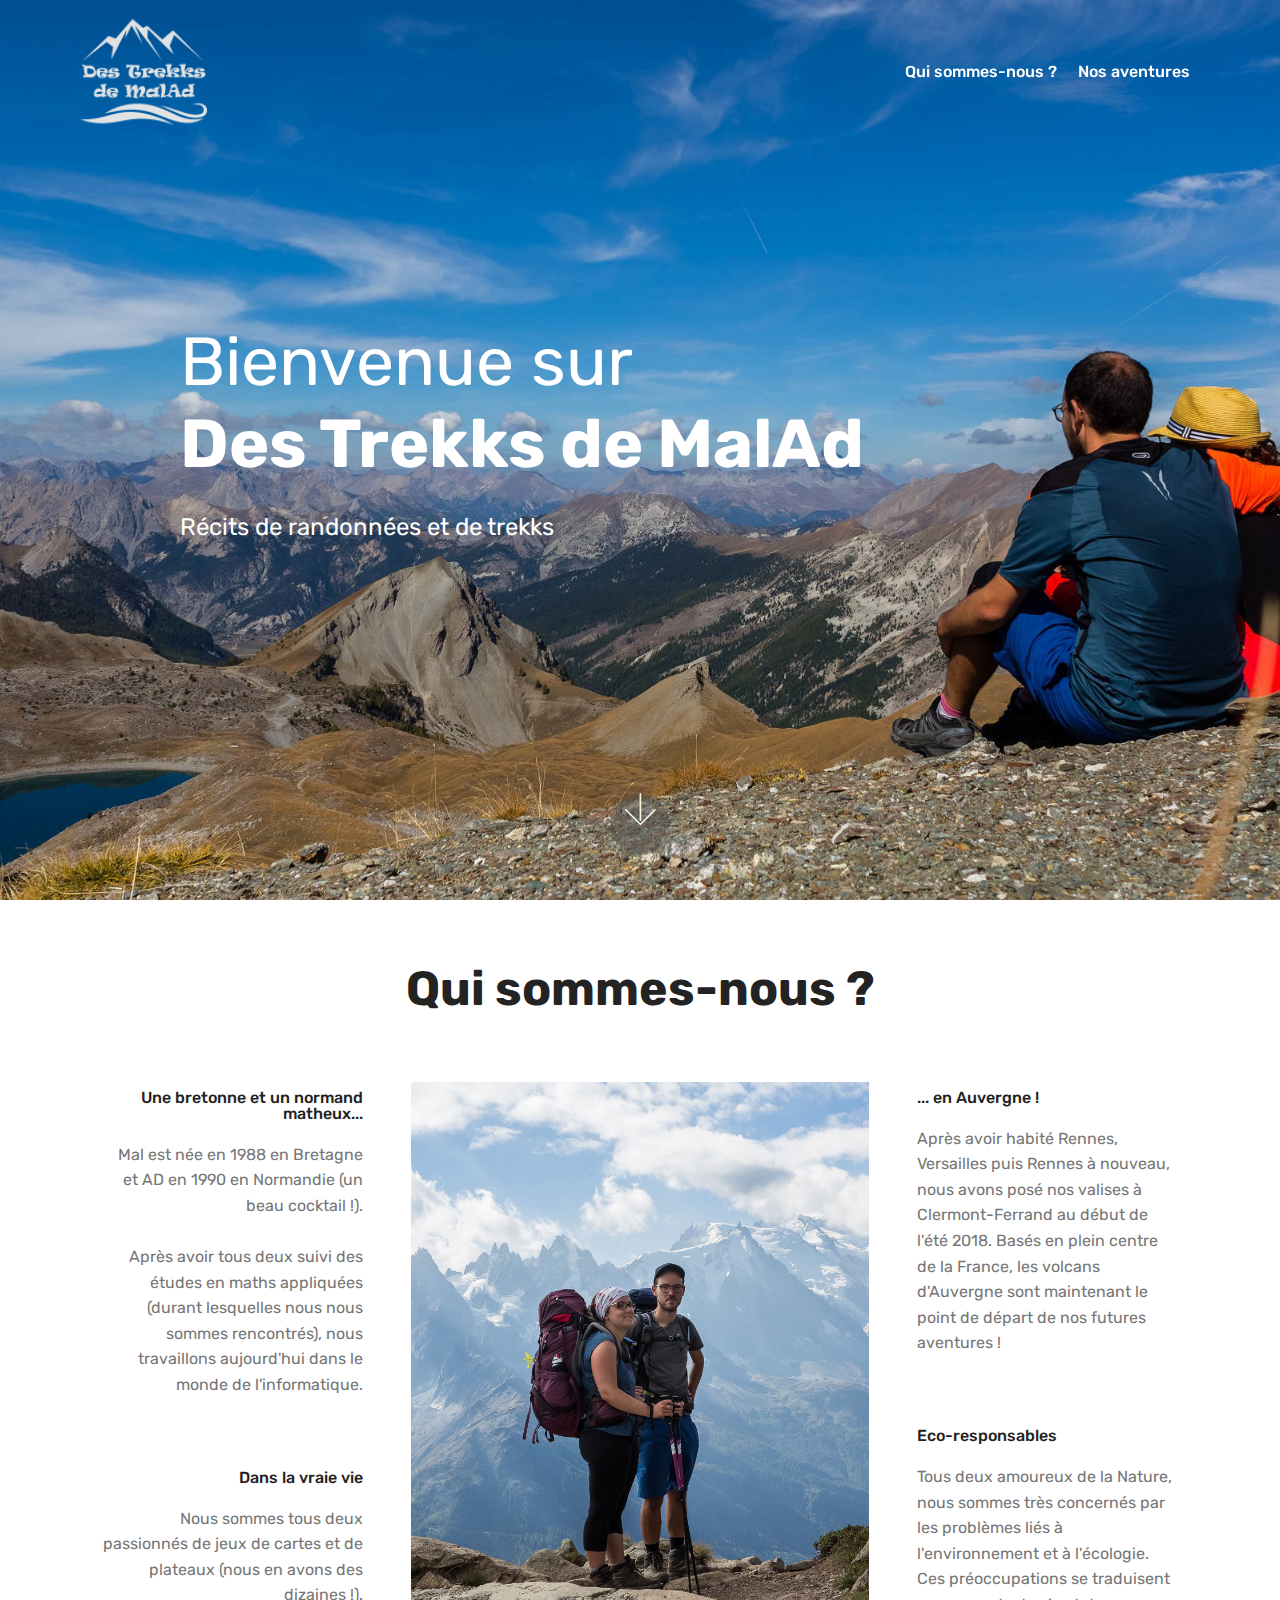
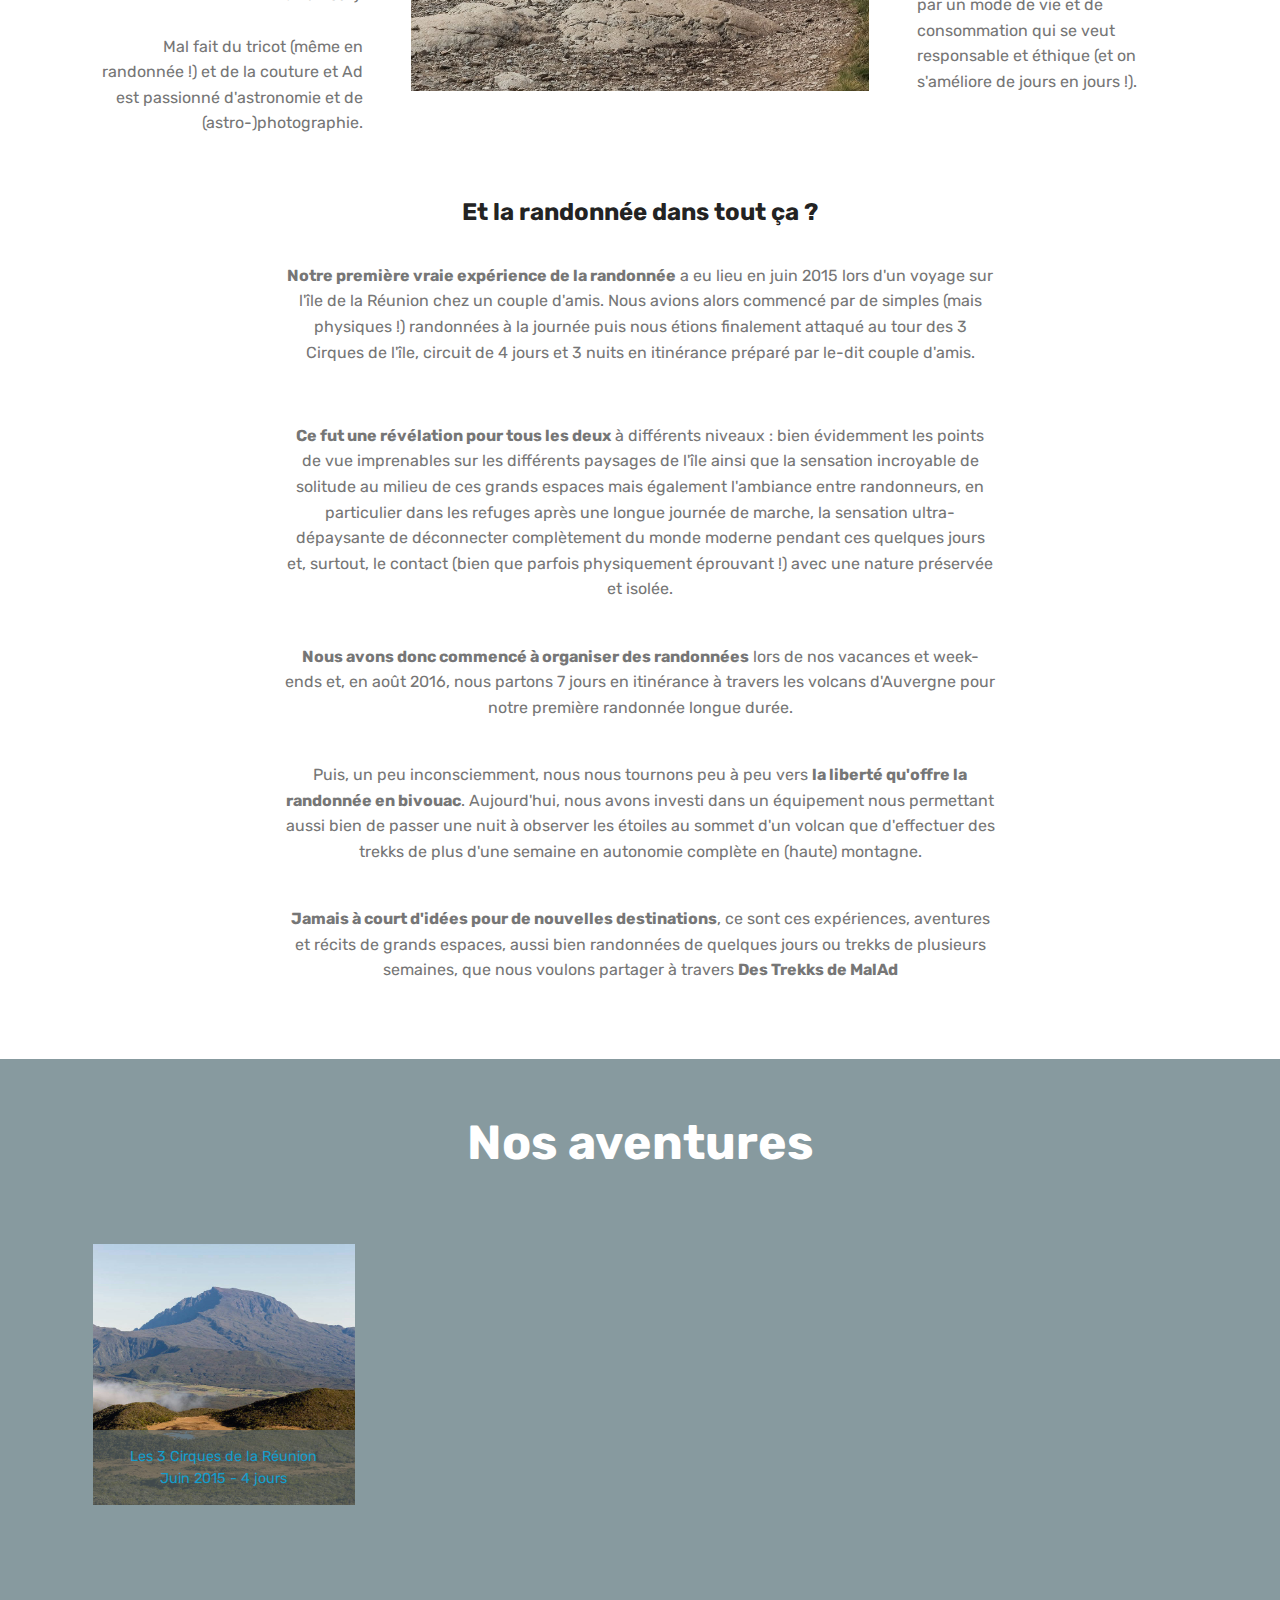
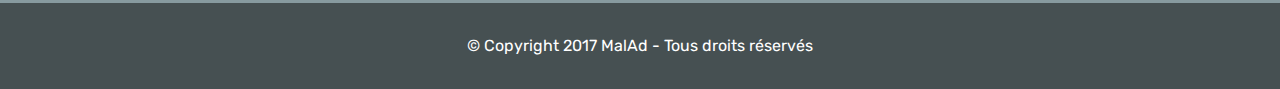
<file: index.html>
<!DOCTYPE html>
<html >
<head>
  <!-- Site made with Mobirise Website Builder v4.8.6, https://mobirise.com -->
  <meta charset="UTF-8">
  <meta http-equiv="X-UA-Compatible" content="IE=edge">
  <meta name="generator" content="Mobirise v4.8.6, mobirise.com">
  <meta name="viewport" content="width=device-width, initial-scale=1, minimum-scale=1">
  <link rel="shortcut icon" href="assets/images/logo01-128x128.png" type="image/x-icon">
  <meta name="description" content="">
  <title>Des Trekks de MalAd - Accueil</title>
  <link rel="stylesheet" href="assets/web/assets/mobirise-icons/mobirise-icons.css">
  <link rel="stylesheet" href="assets/tether/tether.min.css">
  <link rel="stylesheet" href="assets/bootstrap/css/bootstrap.min.css">
  <link rel="stylesheet" href="assets/bootstrap/css/bootstrap-grid.min.css">
  <link rel="stylesheet" href="assets/bootstrap/css/bootstrap-reboot.min.css">
  <link rel="stylesheet" href="assets/dropdown/css/style.css">
  <link rel="stylesheet" href="assets/theme/css/style.css">
  <link rel="stylesheet" href="assets/gallery/style.css">
  <link rel="stylesheet" href="assets/mobirise/css/mbr-additional.css" type="text/css">
  
  
  
</head>
<body>
  <section class="menu cid-r4GhE3lmlf" once="menu" id="menu1-0">

    

    <nav class="navbar navbar-expand beta-menu navbar-dropdown align-items-center navbar-fixed-top navbar-toggleable-sm bg-color transparent">
        <button class="navbar-toggler navbar-toggler-right" type="button" data-toggle="collapse" data-target="#navbarSupportedContent" aria-controls="navbarSupportedContent" aria-expanded="false" aria-label="Toggle navigation">
            <div class="hamburger">
                <span></span>
                <span></span>
                <span></span>
                <span></span>
            </div>
        </button>
        <div class="menu-logo">
            <div class="navbar-brand">
                <span class="navbar-logo">
                    <a href="#top">
                         <img src="assets/images/logo01-122x122.png" alt="Mobirise" title="" style="height: 8rem;">
                    </a>
                </span>
                <span class="navbar-caption-wrap"><a class="navbar-caption text-white display-4" href="https://mobirise.com"></a></span>
            </div>
        </div>
        <div class="collapse navbar-collapse" id="navbarSupportedContent">
            <ul class="navbar-nav nav-dropdown nav-right" data-app-modern-menu="true"><li class="nav-item">
                    <a class="nav-link link text-white display-4" href="index.html#features12-3">
                        
                        Qui sommes-nous ?</a>
                </li>
                <li class="nav-item">
                    <a class="nav-link link text-white display-4" href="index.html#content5-a">
                        
                        Nos aventures</a>
                </li></ul>
            
        </div>
    </nav>
</section>

<section class="engine"><a href="https://mobirise.info/s">bootstrap themes</a></section><section class="cid-r4GhEqdKRY mbr-fullscreen" id="header2-1">

    

    

    <div class="container align-center">
        <div class="row justify-content-md-center">
            <div class="mbr-white col-md-10">
                <h1 class="mbr-section-title mbr-bold pb-3 mbr-fonts-style display-1"><span style="font-weight: normal;">Bienvenue sur</span><br>Des Trekks de MalAd</h1>
                
                <p class="mbr-text pb-3 mbr-fonts-style display-5">Récits de randonnées et de trekks</p>
                
            </div>
        </div>
    </div>
    <div class="mbr-arrow hidden-sm-down" aria-hidden="true">
        <a href="#next">
            <i class="mbri-down mbr-iconfont"></i>
        </a>
    </div>
</section>

<section class="features12 cid-r4GhMVDocE" id="features12-3">
    
    

    

    <div class="container">
        <h2 class="mbr-section-title pb-2 mbr-fonts-style display-2"><strong>
            Qui sommes-nous ?</strong></h2>
        

        <div class="media-container-row pt-5">
            <div class="block-content align-right">
                <div class="card pl-3 pr-3 pb-5">
                    <div class="mbr-card-img-title">
                        
                        <div class="mbr-crt-title">
                            <h4 class="card-title py-2 mbr-crt-title mbr-fonts-style display-7">Une bretonne et un normand matheux...</h4>
                        </div>
                    </div>                

                    <div class="card-box">
                        <p class="mbr-text mbr-section-text mbr-fonts-style display-7">
                            Mal est née en 1988 en Bretagne et AD en 1990 en Normandie (un beau cocktail !).<br><br>Après avoir tous deux suivi des études en maths appliquées (durant lesquelles nous nous sommes rencontrés), nous travaillons aujourd'hui dans le monde de l'informatique.</p>
                    </div>
                </div>

                <div class="card pl-3 pr-3 pb-5">
                    <div class="mbr-card-img-title">
                        
                        <div class="mbr-crt-title">
                            <h4 class="card-title py-2 mbr-crt-title mbr-fonts-style display-7">
                                Dans la vraie vie</h4>
                        </div>
                    </div>
                    <div class="card-box">
                        <p class="mbr-text mbr-section-text mbr-fonts-style display-7">Nous sommes tous deux passionnés de jeux de cartes et de plateaux (nous en avons des dizaines !).
<br>
<br>Mal fait du tricot (même en randonnée !) et de la couture et Ad est passionné d'astronomie et de (astro-)photographie.</p>
                    </div>
                </div>
            </div>

            <div class="mbr-figure" style="width: 47%;">
                <img src="assets/images/maladmini-800x1066.jpg" alt="Mobirise" title="">
            </div>

            <div class="block-content align-left  ">
                <div class="card pl-3 pr-3 pb-5">
                    <div class="mbr-card-img-title">
                        
                        <div class="mbr-crt-title">
                            <h4 class="card-title py-2 mbr-crt-title mbr-fonts-style display-7">... en Auvergne !</h4>
                        </div>
                    </div>                

                    <div class="card-box">
                        <p class="mbr-text mbr-section-text mbr-fonts-style display-7">Après avoir habité Rennes, Versailles puis Rennes à nouveau, nous avons posé nos valises à Clermont-Ferrand au début de l'été 2018. Basés
en plein centre de la France, les volcans d'Auvergne sont maintenant le point de départ de nos futures aventures !</p>
                    </div>
                </div>

                <div class="card pl-3 pr-3 pb-5">
                    <div class="mbr-card-img-title">
                        
                        <div class="mbr-crt-title">
                            <h4 class="card-title py-2 mbr-crt-title mbr-fonts-style display-7">
                                Eco-responsables
                            </h4>
                        </div>
                    </div>
                    <div class="card-box">
                        <p class="mbr-text mbr-section-text mbr-fonts-style display-7">
                            Tous deux amoureux de la Nature, nous sommes très concernés par les problèmes liés à l'environnement et à l'écologie. Ces préoccupations se traduisent par un mode de vie et de consommation qui se veut responsable et éthique (et on s'améliore de jours en jours !).
                        </p>
                    </div>
                </div>
            </div>
        </div>
    </div>
</section>

<section class="mbr-section content4 cid-r4HeaEzSbD" id="content4-8">

    

    <div class="container">
        <div class="media-container-row">
            <div class="title col-12 col-md-8">
                <h2 class="align-center pb-3 mbr-fonts-style display-5"><strong>
                    Et la randonnée dans tout ça ?</strong></h2>
                
                
            </div>
        </div>
    </div>
</section>

<section class="mbr-section article content1 cid-r4HdG4BAfS" id="content1-6">
    
     

    <div class="container">
        <div class="media-container-row">
            <div class="mbr-text col-12 col-md-8 mbr-fonts-style display-7"><p><strong>Notre première vraie expérience de la randonnée</strong> a eu lieu en juin 2015 lors d'un voyage sur l'île de la Réunion chez un couple d'amis. Nous avions alors commencé par de simples (mais physiques !) randonnées à la journée puis nous étions finalement attaqué au tour des 3 Cirques de l'île, circuit de 4 jours et 3 nuits en itinérance préparé par le-dit couple d'amis.</p><p><strong><br></strong></p><p><strong>Ce fut une révélation pour tous les deux</strong><span style="font-size: 1rem;"> à différents niveaux : bien évidemment les points de vue imprenables sur les différents paysages de l'île ainsi que la sensation incroyable de solitude au milieu de ces grands espaces mais également l'ambiance entre randonneurs, en particulier dans les refuges après une longue journée de marche, la sensation ultra-dépaysante de déconnecter complètement du monde moderne pendant ces quelques jours et, surtout, le contact (bien que parfois physiquement éprouvant !) avec une nature préservée et isolée.</span></p><p><span style="font-size: 1rem;"><br></span><strong>Nous avons donc commencé à organiser des randonnées</strong><span style="font-size: 1rem;"> lors de nos vacances et week-ends et, en août 2016, nous partons 7 jours en itinérance à travers les volcans d'Auvergne pour notre première randonnée longue durée.</span></p><p><span style="font-size: 1rem;"><br></span><span style="font-size: 1rem;">Puis, un peu inconsciemment, nous nous tournons peu à peu vers </span><strong>la liberté qu'offre la randonnée en bivouac</strong><span style="font-size: 1rem;">. Aujourd'hui, nous avons investi dans un équipement nous permettant aussi bien de passer une nuit à observer les étoiles au sommet d'un volcan que d'effectuer des trekks de plus d'une semaine en autonomie complète en (haute) montagne.</span></p><p><span style="font-size: 1rem;"><br></span><strong>Jamais à court d'idées pour de nouvelles destinations</strong><span style="font-size: 1rem;">, ce sont ces expériences, aventures et récits de grands espaces, aussi bien randonnées de quelques jours ou trekks de plusieurs semaines, que nous voulons partager à travers </span><strong>Des Trekks de MalAd</strong></p></div>
        </div>
    </div>
</section>

<section class="mbr-section content5 cid-r5fMLzC4dS" id="content5-a">

    

    

    <div class="container">
        <div class="media-container-row">
            <div class="title col-12 col-md-8">
                <h2 class="align-center mbr-bold mbr-white pb-3 mbr-fonts-style display-2">
                    Nos aventures</h2>
                
                
                
            </div>
        </div>
    </div>
</section>

<section class="mbr-gallery mbr-slider-carousel cid-r5fMFjJA83" id="gallery1-9">

    

    <div class="container">
        <div><!-- Filter --><!-- Gallery --><div class="mbr-gallery-row"><div class="mbr-gallery-layout-default"><div><div><div class="mbr-gallery-item mbr-gallery-item--p1" data-video-url="false" data-tags="Animé"><div href="#lb-gallery1-9" data-slide-to="0" data-toggle="modal"><img src="assets/images/reunion-2-800x1200-800x800.jpg" alt="" title=""><span class="icon-focus"></span><span class="mbr-gallery-title mbr-fonts-style display-7"><a href="reunion.html#header2-d">Les 3 Cirques de la Réunion</a><br><a href="reunion.html#header2-d">Juin 2015 - 4 jours</a></span></div></div></div></div><div class="clearfix"></div></div></div><!-- Lightbox --><div data-app-prevent-settings="" class="mbr-slider modal fade carousel slide" tabindex="-1" data-keyboard="true" data-interval="false" id="lb-gallery1-9"><div class="modal-dialog"><div class="modal-content"><div class="modal-body"><div class="carousel-inner"><div class="carousel-item active"><img src="assets/images/reunion-2-800x1200.jpg" alt="" title=""></div></div><a class="carousel-control carousel-control-prev" role="button" data-slide="prev" href="#lb-gallery1-9"><span class="mbri-left mbr-iconfont" aria-hidden="true"></span><span class="sr-only">Previous</span></a><a class="carousel-control carousel-control-next" role="button" data-slide="next" href="#lb-gallery1-9"><span class="mbri-right mbr-iconfont" aria-hidden="true"></span><span class="sr-only">Next</span></a><a class="close" href="#" role="button" data-dismiss="modal"><span class="sr-only">Close</span></a></div></div></div></div></div>
    </div>

</section>

<section once="" class="cid-r4GhR2hdaY" id="footer6-5">

    

    

    <div class="container">
        <div class="media-container-row align-center mbr-white">
            <div class="col-12">
                <p class="mbr-text mb-0 mbr-fonts-style display-7">
                    © Copyright 2017 MalAd - Tous droits réservés</p>
            </div>
        </div>
    </div>
</section>


  <script src="assets/web/assets/jquery/jquery.min.js"></script>
  <script src="assets/popper/popper.min.js"></script>
  <script src="assets/tether/tether.min.js"></script>
  <script src="assets/bootstrap/js/bootstrap.min.js"></script>
  <script src="assets/smoothscroll/smooth-scroll.js"></script>
  <script src="assets/dropdown/js/script.min.js"></script>
  <script src="assets/touchswipe/jquery.touch-swipe.min.js"></script>
  <script src="assets/vimeoplayer/jquery.mb.vimeo_player.js"></script>
  <script src="assets/bootstrapcarouselswipe/bootstrap-carousel-swipe.js"></script>
  <script src="assets/masonry/masonry.pkgd.min.js"></script>
  <script src="assets/imagesloaded/imagesloaded.pkgd.min.js"></script>
  <script src="assets/theme/js/script.js"></script>
  <script src="assets/gallery/player.min.js"></script>
  <script src="assets/gallery/script.js"></script>
  <script src="assets/slidervideo/script.js"></script>
  
  
</body>
</html>
</file>
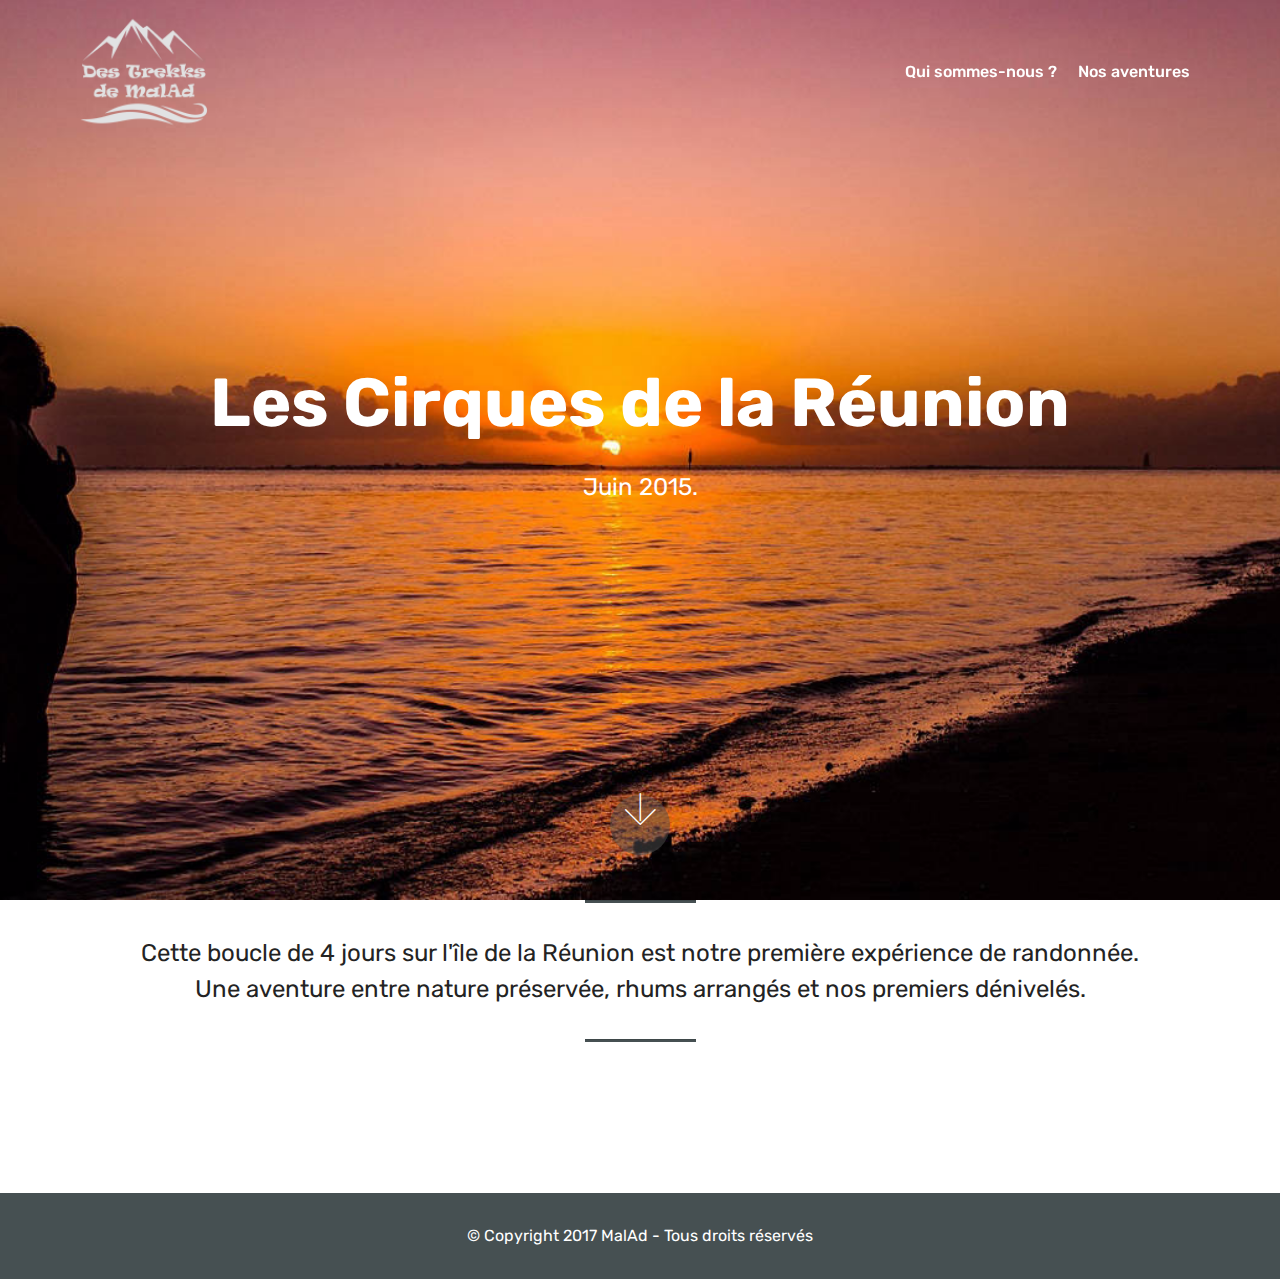
<file: page2.html>
<!DOCTYPE html>
<html >
<head>
  <!-- Site made with Mobirise Website Builder v4.8.6, https://mobirise.com -->
  <meta charset="UTF-8">
  <meta http-equiv="X-UA-Compatible" content="IE=edge">
  <meta name="generator" content="Mobirise v4.8.6, mobirise.com">
  <meta name="viewport" content="width=device-width, initial-scale=1, minimum-scale=1">
  <link rel="shortcut icon" href="assets/images/logo01-128x128.png" type="image/x-icon">
  <meta name="description" content="Site Maker Description">
  <title>Des trekks de MalAd - Les Volcans d'Auvergne</title>
  <link rel="stylesheet" href="assets/web/assets/mobirise-icons/mobirise-icons.css">
  <link rel="stylesheet" href="assets/tether/tether.min.css">
  <link rel="stylesheet" href="assets/bootstrap/css/bootstrap.min.css">
  <link rel="stylesheet" href="assets/bootstrap/css/bootstrap-grid.min.css">
  <link rel="stylesheet" href="assets/bootstrap/css/bootstrap-reboot.min.css">
  <link rel="stylesheet" href="assets/dropdown/css/style.css">
  <link rel="stylesheet" href="assets/theme/css/style.css">
  <link rel="stylesheet" href="assets/mobirise/css/mbr-additional.css" type="text/css">
  
  
  
</head>
<body>
  <section class="menu cid-r5OkMpot3q" once="menu" id="menu1-g">

    

    <nav class="navbar navbar-expand beta-menu navbar-dropdown align-items-center navbar-fixed-top navbar-toggleable-sm bg-color transparent">
        <button class="navbar-toggler navbar-toggler-right" type="button" data-toggle="collapse" data-target="#navbarSupportedContent" aria-controls="navbarSupportedContent" aria-expanded="false" aria-label="Toggle navigation">
            <div class="hamburger">
                <span></span>
                <span></span>
                <span></span>
                <span></span>
            </div>
        </button>
        <div class="menu-logo">
            <div class="navbar-brand">
                <span class="navbar-logo">
                    <a href="#top">
                         <img src="assets/images/logo01-122x122.png" alt="Mobirise" title="" style="height: 8rem;">
                    </a>
                </span>
                <span class="navbar-caption-wrap"><a class="navbar-caption text-white display-4" href="https://mobirise.com"></a></span>
            </div>
        </div>
        <div class="collapse navbar-collapse" id="navbarSupportedContent">
            <ul class="navbar-nav nav-dropdown nav-right" data-app-modern-menu="true"><li class="nav-item">
                    <a class="nav-link link text-white display-4" href="index.html#features12-3">
                        
                        Qui sommes-nous ?</a>
                </li>
                <li class="nav-item">
                    <a class="nav-link link text-white display-4" href="index.html#content5-a">
                        
                        Nos aventures</a>
                </li></ul>
            
        </div>
    </nav>
</section>

<section class="engine"><a href="https://mobirise.info/c">free site builder</a></section><section class="cid-r5OkMqePXL mbr-fullscreen" id="header2-h">

    

    

    <div class="container align-center">
        <div class="row justify-content-md-center">
            <div class="mbr-white col-md-10">
                <h1 class="mbr-section-title mbr-bold pb-3 mbr-fonts-style display-1">
                    Les Cirques de la Réunion</h1>
                
                <p class="mbr-text pb-3 mbr-fonts-style display-5">
                    Juin 2015.</p>
                
            </div>
        </div>
    </div>
    <div class="mbr-arrow hidden-sm-down" aria-hidden="true">
        <a href="#next">
            <i class="mbri-down mbr-iconfont"></i>
        </a>
    </div>
</section>

<section class="mbr-section article content9 cid-r5OkMqTrNm" id="content9-i">
    
     

    <div class="container">
        <div class="inner-container" style="width: 100%;">
            <hr class="line" style="width: 10%;">
            <div class="section-text align-center mbr-fonts-style display-5">Cette boucle de 4 jours sur l'île de la Réunion est notre première expérience de randonnée.
<div>Une aventure&nbsp;<span style="font-size: 1.5rem;">entre nature préservée, rhums arrangés et nos premiers dénivelés.</span></div></div>
            <hr class="line" style="width: 10%;">
        </div>
        </div>
</section>

<section class="mbr-section article content1 cid-r5OleTwOow" id="content1-k">
    
     

    <div class="container">
        <div class="media-container-row">
            <div class="mbr-text col-12 col-md-8 mbr-fonts-style display-7"></div>
        </div>
    </div>
</section>

<section once="" class="cid-r5OkMreLEi" id="footer6-j">

    

    

    <div class="container">
        <div class="media-container-row align-center mbr-white">
            <div class="col-12">
                <p class="mbr-text mb-0 mbr-fonts-style display-7">
                    © Copyright 2017 MalAd - Tous droits réservés</p>
            </div>
        </div>
    </div>
</section>


  <script src="assets/web/assets/jquery/jquery.min.js"></script>
  <script src="assets/popper/popper.min.js"></script>
  <script src="assets/tether/tether.min.js"></script>
  <script src="assets/bootstrap/js/bootstrap.min.js"></script>
  <script src="assets/smoothscroll/smooth-scroll.js"></script>
  <script src="assets/dropdown/js/script.min.js"></script>
  <script src="assets/touchswipe/jquery.touch-swipe.min.js"></script>
  <script src="assets/theme/js/script.js"></script>
  
  
</body>
</html>
</file>
<file: assets/web/assets/mobirise-icons/mobirise-icons.css>
@font-face {
  font-family: 'MobiriseIcons';
  src:  url('mobirise-icons.eot?spat4u');
  src:  url('mobirise-icons.eot?spat4u#iefix') format('embedded-opentype'),
    url('mobirise-icons.ttf?spat4u') format('truetype'),
    url('mobirise-icons.woff?spat4u') format('woff'),
    url('mobirise-icons.svg?spat4u#MobiriseIcons') format('svg');
  font-weight: normal;
  font-style: normal;
}

[class^="mbri-"], [class*=" mbri-"] {
  /* use !important to prevent issues with browser extensions that change fonts */
  font-family: MobiriseIcons !important;
  speak: none;
  font-style: normal;
  font-weight: normal;
  font-variant: normal;
  text-transform: none;
  line-height: 1;

  /* Better Font Rendering =========== */
  -webkit-font-smoothing: antialiased;
  -moz-osx-font-smoothing: grayscale;
}

.mbri-add-submenu:before {
  content: "\e900";
}
.mbri-alert:before {
  content: "\e901";
}
.mbri-align-center:before {
  content: "\e902";
}
.mbri-align-justify:before {
  content: "\e903";
}
.mbri-align-left:before {
  content: "\e904";
}
.mbri-align-right:before {
  content: "\e905";
}
.mbri-android:before {
  content: "\e906";
}
.mbri-apple:before {
  content: "\e907";
}
.mbri-arrow-down:before {
  content: "\e908";
}
.mbri-arrow-next:before {
  content: "\e909";
}
.mbri-arrow-prev:before {
  content: "\e90a";
}
.mbri-arrow-up:before {
  content: "\e90b";
}
.mbri-bold:before {
  content: "\e90c";
}
.mbri-bookmark:before {
  content: "\e90d";
}
.mbri-bootstrap:before {
  content: "\e90e";
}
.mbri-briefcase:before {
  content: "\e90f";
}
.mbri-browse:before {
  content: "\e910";
}
.mbri-bulleted-list:before {
  content: "\e911";
}
.mbri-calendar:before {
  content: "\e912";
}
.mbri-camera:before {
  content: "\e913";
}
.mbri-cart-add:before {
  content: "\e914";
}
.mbri-cart-full:before {
  content: "\e915";
}
.mbri-cash:before {
  content: "\e916";
}
.mbri-change-style:before {
  content: "\e917";
}
.mbri-chat:before {
  content: "\e918";
}
.mbri-clock:before {
  content: "\e919";
}
.mbri-close:before {
  content: "\e91a";
}
.mbri-cloud:before {
  content: "\e91b";
}
.mbri-code:before {
  content: "\e91c";
}
.mbri-contact-form:before {
  content: "\e91d";
}
.mbri-credit-card:before {
  content: "\e91e";
}
.mbri-cursor-click:before {
  content: "\e91f";
}
.mbri-cust-feedback:before {
  content: "\e920";
}
.mbri-database:before {
  content: "\e921";
}
.mbri-delivery:before {
  content: "\e922";
}
.mbri-desktop:before {
  content: "\e923";
}
.mbri-devices:before {
  content: "\e924";
}
.mbri-down:before {
  content: "\e925";
}
.mbri-download:before {
  content: "\e989";
}
.mbri-drag-n-drop:before {
  content: "\e927";
}
.mbri-drag-n-drop2:before {
  content: "\e928";
}
.mbri-edit:before {
  content: "\e929";
}
.mbri-edit2:before {
  content: "\e92a";
}
.mbri-error:before {
  content: "\e92b";
}
.mbri-extension:before {
  content: "\e92c";
}
.mbri-features:before {
  content: "\e92d";
}
.mbri-file:before {
  content: "\e92e";
}
.mbri-flag:before {
  content: "\e92f";
}
.mbri-folder:before {
  content: "\e930";
}
.mbri-gift:before {
  content: "\e931";
}
.mbri-github:before {
  content: "\e932";
}
.mbri-globe:before {
  content: "\e933";
}
.mbri-globe-2:before {
  content: "\e934";
}
.mbri-growing-chart:before {
  content: "\e935";
}
.mbri-hearth:before {
  content: "\e936";
}
.mbri-help:before {
  content: "\e937";
}
.mbri-home:before {
  content: "\e938";
}
.mbri-hot-cup:before {
  content: "\e939";
}
.mbri-idea:before {
  content: "\e93a";
}
.mbri-image-gallery:before {
  content: "\e93b";
}
.mbri-image-slider:before {
  content: "\e93c";
}
.mbri-info:before {
  content: "\e93d";
}
.mbri-italic:before {
  content: "\e93e";
}
.mbri-key:before {
  content: "\e93f";
}
.mbri-laptop:before {
  content: "\e940";
}
.mbri-layers:before {
  content: "\e941";
}
.mbri-left-right:before {
  content: "\e942";
}
.mbri-left:before {
  content: "\e943";
}
.mbri-letter:before {
  content: "\e944";
}
.mbri-like:before {
  content: "\e945";
}
.mbri-link:before {
  content: "\e946";
}
.mbri-lock:before {
  content: "\e947";
}
.mbri-login:before {
  content: "\e948";
}
.mbri-logout:before {
  content: "\e949";
}
.mbri-magic-stick:before {
  content: "\e94a";
}
.mbri-map-pin:before {
  content: "\e94b";
}
.mbri-menu:before {
  content: "\e94c";
}
.mbri-mobile:before {
  content: "\e94d";
}
.mbri-mobile2:before {
  content: "\e94e";
}
.mbri-mobirise:before {
  content: "\e94f";
}
.mbri-more-horizontal:before {
  content: "\e950";
}
.mbri-more-vertical:before {
  content: "\e951";
}
.mbri-music:before {
  content: "\e952";
}
.mbri-new-file:before {
  content: "\e953";
}
.mbri-numbered-list:before {
  content: "\e954";
}
.mbri-opened-folder:before {
  content: "\e955";
}
.mbri-pages:before {
  content: "\e956";
}
.mbri-paper-plane:before {
  content: "\e957";
}
.mbri-paperclip:before {
  content: "\e958";
}
.mbri-photo:before {
  content: "\e959";
}
.mbri-photos:before {
  content: "\e95a";
}
.mbri-pin:before {
  content: "\e95b";
}
.mbri-play:before {
  content: "\e95c";
}
.mbri-plus:before {
  content: "\e95d";
}
.mbri-preview:before {
  content: "\e95e";
}
.mbri-print:before {
  content: "\e95f";
}
.mbri-protect:before {
  content: "\e960";
}
.mbri-question:before {
  content: "\e961";
}
.mbri-quote-left:before {
  content: "\e962";
}
.mbri-quote-right:before {
  content: "\e963";
}
.mbri-refresh:before {
  content: "\e964";
}
.mbri-responsive:before {
  content: "\e965";
}
.mbri-right:before {
  content: "\e966";
}
.mbri-rocket:before {
  content: "\e967";
}
.mbri-sad-face:before {
  content: "\e968";
}
.mbri-sale:before {
  content: "\e969";
}
.mbri-save:before {
  content: "\e96a";
}
.mbri-search:before {
  content: "\e96b";
}
.mbri-setting:before {
  content: "\e96c";
}
.mbri-setting2:before {
  content: "\e96d";
}
.mbri-setting3:before {
  content: "\e96e";
}
.mbri-share:before {
  content: "\e96f";
}
.mbri-shopping-bag:before {
  content: "\e970";
}
.mbri-shopping-basket:before {
  content: "\e971";
}
.mbri-shopping-cart:before {
  content: "\e972";
}
.mbri-sites:before {
  content: "\e973";
}
.mbri-smile-face:before {
  content: "\e974";
}
.mbri-speed:before {
  content: "\e975";
}
.mbri-star:before {
  content: "\e976";
}
.mbri-success:before {
  content: "\e977";
}
.mbri-sun:before {
  content: "\e978";
}
.mbri-sun2:before {
  content: "\e979";
}
.mbri-tablet:before {
  content: "\e97a";
}
.mbri-tablet-vertical:before {
  content: "\e97b";
}
.mbri-target:before {
  content: "\e97c";
}
.mbri-timer:before {
  content: "\e97d";
}
.mbri-to-ftp:before {
  content: "\e97e";
}
.mbri-to-local-drive:before {
  content: "\e97f";
}
.mbri-touch-swipe:before {
  content: "\e980";
}
.mbri-touch:before {
  content: "\e981";
}
.mbri-trash:before {
  content: "\e982";
}
.mbri-underline:before {
  content: "\e983";
}
.mbri-unlink:before {
  content: "\e984";
}
.mbri-unlock:before {
  content: "\e985";
}
.mbri-up-down:before {
  content: "\e986";
}
.mbri-up:before {
  content: "\e987";
}
.mbri-update:before {
  content: "\e988";
}
.mbri-upload:before {
 content: "\e926"; 
}
.mbri-user:before {
  content: "\e98a";
}
.mbri-user2:before {
  content: "\e98b";
}
.mbri-users:before {
  content: "\e98c";
}
.mbri-video:before {
  content: "\e98d";
}
.mbri-video-play:before {
  content: "\e98e";
}
.mbri-watch:before {
  content: "\e98f";
}
.mbri-website-theme:before {
  content: "\e990";
}
.mbri-wifi:before {
  content: "\e991";
}
.mbri-windows:before {
  content: "\e992";
}
.mbri-zoom-out:before {
  content: "\e993";
}
.mbri-redo:before {
  content: "\e994";
}
.mbri-undo:before {
  content: "\e995";
}
</file>
<file: assets/dropdown/css/style.css>
.navbar-dropdown {
  left: 0;
  padding: 0;
  position: absolute;
  right: 0;
  top: 0;
  transition: all 0.45s ease;
  z-index: 1030;
  background: #282828; }
  .navbar-dropdown .navbar-logo {
    margin-right: 0.8rem;
    transition: margin 0.3s ease-in-out;
    vertical-align: middle; }
    .navbar-dropdown .navbar-logo img {
      height: 3.125rem;
      transition: all 0.3s ease-in-out; }
    .navbar-dropdown .navbar-logo.mbr-iconfont {
      font-size: 3.125rem;
      line-height: 3.125rem; }
  .navbar-dropdown .navbar-caption {
    font-weight: 700;
    white-space: normal;
    vertical-align: -4px;
    line-height: 3.125rem !important; }
    .navbar-dropdown .navbar-caption, .navbar-dropdown .navbar-caption:hover {
      color: inherit;
      text-decoration: none; }
  .navbar-dropdown .mbr-iconfont + .navbar-caption {
    vertical-align: -1px; }
  .navbar-dropdown.navbar-fixed-top {
    position: fixed; }
  .navbar-dropdown .navbar-brand span {
    vertical-align: -4px; }
  .navbar-dropdown.bg-color.transparent {
    background: none; }
  .navbar-dropdown.navbar-short .navbar-brand {
    padding: 0.625rem 0; }
    .navbar-dropdown.navbar-short .navbar-brand span {
      vertical-align: -1px; }
  .navbar-dropdown.navbar-short .navbar-caption {
    line-height: 2.375rem !important;
    vertical-align: -2px; }
  .navbar-dropdown.navbar-short .navbar-logo {
    margin-right: 0.5rem; }
    .navbar-dropdown.navbar-short .navbar-logo img {
      height: 2.375rem; }
    .navbar-dropdown.navbar-short .navbar-logo.mbr-iconfont {
      font-size: 2.375rem;
      line-height: 2.375rem; }
  .navbar-dropdown.navbar-short .mbr-table-cell {
    height: 3.625rem; }
  .navbar-dropdown .navbar-close {
    left: 0.6875rem;
    position: fixed;
    top: 0.75rem;
    z-index: 1000; }
  .navbar-dropdown .hamburger-icon {
    content: "";
    display: inline-block;
    vertical-align: middle;
    width: 16px;
    -webkit-box-shadow: 0 -6px 0 1px #282828,0 0 0 1px #282828,0 6px 0 1px #282828;
    -moz-box-shadow: 0 -6px 0 1px #282828,0 0 0 1px #282828,0 6px 0 1px #282828;
    box-shadow: 0 -6px 0 1px #282828,0 0 0 1px #282828,0 6px 0 1px #282828; }

.dropdown-menu .dropdown-toggle[data-toggle="dropdown-submenu"]::after {
  border-bottom: 0.35em solid transparent;
  border-left: 0.35em solid;
  border-right: 0;
  border-top: 0.35em solid transparent;
  margin-left: 0.3rem; }

.dropdown-menu .dropdown-item:focus {
  outline: 0; }

.nav-dropdown {
  font-size: 0.75rem;
  font-weight: 500;
  height: auto !important; }
  .nav-dropdown .nav-btn {
    padding-left: 1rem; }
  .nav-dropdown .link {
    margin: .667em 1.667em;
    font-weight: 500;
    padding: 0;
    transition: color .2s ease-in-out; }
    .nav-dropdown .link.dropdown-toggle {
      margin-right: 2.583em; }
      .nav-dropdown .link.dropdown-toggle::after {
        margin-left: .25rem;
        border-top: 0.35em solid;
        border-right: 0.35em solid transparent;
        border-left: 0.35em solid transparent;
        border-bottom: 0; }
      .nav-dropdown .link.dropdown-toggle[aria-expanded="true"] {
        margin: 0;
        padding: 0.667em 3.263em  0.667em 1.667em; }
  .nav-dropdown .link::after,
  .nav-dropdown .dropdown-item::after {
    color: inherit; }
  .nav-dropdown .btn {
    font-size: 0.75rem;
    font-weight: 700;
    letter-spacing: 0;
    margin-bottom: 0;
    padding-left: 1.25rem;
    padding-right: 1.25rem; }
  .nav-dropdown .dropdown-menu {
    border-radius: 0;
    border: 0;
    left: 0;
    margin: 0;
    padding-bottom: 1.25rem;
    padding-top: 1.25rem;
    position: relative; }
  .nav-dropdown .dropdown-submenu {
    margin-left: 0.125rem;
    top: 0; }
  .nav-dropdown .dropdown-item {
    font-weight: 500;
    line-height: 2;
    padding: 0.3846em 4.615em 0.3846em 1.5385em;
    position: relative;
    transition: color .2s ease-in-out, background-color .2s ease-in-out; }
    .nav-dropdown .dropdown-item::after {
      margin-top: -0.3077em;
      position: absolute;
      right: 1.1538em;
      top: 50%; }
    .nav-dropdown .dropdown-item:focus, .nav-dropdown .dropdown-item:hover {
      background: none; }

@media (max-width: 767px) {
  .nav-dropdown.navbar-toggleable-sm {
    bottom: 0;
    display: none;
    left: 0;
    overflow-x: hidden;
    position: fixed;
    top: 0;
    transform: translateX(-100%);
    -ms-transform: translateX(-100%);
    -webkit-transform: translateX(-100%);
    width: 18.75rem;
    z-index: 999; } }
.nav-dropdown.navbar-toggleable-xl {
  bottom: 0;
  display: none;
  left: 0;
  overflow-x: hidden;
  position: fixed;
  top: 0;
  transform: translateX(-100%);
  -ms-transform: translateX(-100%);
  -webkit-transform: translateX(-100%);
  width: 18.75rem;
  z-index: 999; }

.nav-dropdown-sm {
  display: block !important;
  overflow-x: hidden;
  overflow: auto;
  padding-top: 3.875rem; }
  .nav-dropdown-sm::after {
    content: "";
    display: block;
    height: 3rem;
    width: 100%; }
  .nav-dropdown-sm.collapse.in ~ .navbar-close {
    display: block !important; }
  .nav-dropdown-sm.collapsing, .nav-dropdown-sm.collapse.in {
    transform: translateX(0);
    -ms-transform: translateX(0);
    -webkit-transform: translateX(0);
    transition: all 0.25s ease-out;
    -webkit-transition: all 0.25s ease-out;
    background: #282828; }
  .nav-dropdown-sm.collapsing[aria-expanded="false"] {
    transform: translateX(-100%);
    -ms-transform: translateX(-100%);
    -webkit-transform: translateX(-100%); }
  .nav-dropdown-sm .nav-item {
    display: block;
    margin-left: 0 !important;
    padding-left: 0; }
  .nav-dropdown-sm .link,
  .nav-dropdown-sm .dropdown-item {
    border-top: 1px dotted rgba(255, 255, 255, 0.1);
    font-size: 0.8125rem;
    line-height: 1.6;
    margin: 0 !important;
    padding: 0.875rem 2.4rem 0.875rem 1.5625rem !important;
    position: relative;
    white-space: normal; }
    .nav-dropdown-sm .link:focus, .nav-dropdown-sm .link:hover,
    .nav-dropdown-sm .dropdown-item:focus,
    .nav-dropdown-sm .dropdown-item:hover {
      background: rgba(0, 0, 0, 0.2) !important;
      color: #c0a375; }
  .nav-dropdown-sm .nav-btn {
    position: relative;
    padding: 1.5625rem 1.5625rem 0 1.5625rem; }
    .nav-dropdown-sm .nav-btn::before {
      border-top: 1px dotted rgba(255, 255, 255, 0.1);
      content: "";
      left: 0;
      position: absolute;
      top: 0;
      width: 100%; }
    .nav-dropdown-sm .nav-btn + .nav-btn {
      padding-top: 0.625rem; }
      .nav-dropdown-sm .nav-btn + .nav-btn::before {
        display: none; }
  .nav-dropdown-sm .btn {
    padding: 0.625rem 0; }
  .nav-dropdown-sm .dropdown-toggle[data-toggle="dropdown-submenu"]::after {
    margin-left: .25rem;
    border-top: 0.35em solid;
    border-right: 0.35em solid transparent;
    border-left: 0.35em solid transparent;
    border-bottom: 0; }
  .nav-dropdown-sm .dropdown-toggle[data-toggle="dropdown-submenu"][aria-expanded="true"]::after {
    border-top: 0;
    border-right: 0.35em solid transparent;
    border-left: 0.35em solid transparent;
    border-bottom: 0.35em solid; }
  .nav-dropdown-sm .dropdown-menu {
    margin: 0;
    padding: 0;
    position: relative;
    top: 0;
    left: 0;
    width: 100%;
    border: 0;
    float: none;
    border-radius: 0;
    background: none; }
  .nav-dropdown-sm .dropdown-submenu {
    left: 100%;
    margin-left: 0.125rem;
    margin-top: -1.25rem;
    top: 0; }

.navbar-toggleable-sm .nav-dropdown .dropdown-menu {
  position: absolute; }

.navbar-toggleable-sm .nav-dropdown .dropdown-submenu {
  left: 100%;
  margin-left: 0.125rem;
  margin-top: -1.25rem;
  top: 0; }

.navbar-toggleable-sm.opened .nav-dropdown .dropdown-menu {
  position: relative; }

.navbar-toggleable-sm.opened .nav-dropdown .dropdown-submenu {
  left: 0;
  margin-left: 00rem;
  margin-top: 0rem;
  top: 0; }

.is-builder .nav-dropdown.collapsing {
  transition: none !important; }

/*# sourceMappingURL=style.css.map */
</file>
<file: assets/theme/css/style.css>
/*!
 * Mobirise v4 theme (https://mobirise.com/)
 * Copyright 2017 Mobirise
 */section{background-color:#eeeeee}section,.container,.container-fluid{position:relative;word-wrap:break-word}a.mbr-iconfont:hover{text-decoration:none}.article .lead p,.article .lead ul,.article .lead ol,.article .lead pre,.article .lead blockquote{margin-bottom:0}a{font-style:normal;font-weight:400;cursor:pointer}a,a:hover{text-decoration:none}figure{margin-bottom:0}body{color:#232323}h1,h2,h3,h4,h5,h6,.h1,.h2,.h3,.h4,.h5,.h6,.display-1,.display-2,.display-3,.display-4{line-height:1;word-break:break-word;word-wrap:break-word}b,strong{font-weight:bold}blockquote{padding:10px 0 10px 20px;position:relative;border-left:2px solid;border-color:#ff3366}input:-webkit-autofill,input:-webkit-autofill:hover,input:-webkit-autofill:focus,input:-webkit-autofill:active{transition-delay:9999s;transition-property:background-color, color}textarea[type="hidden"]{display:none}body{position:relative}section{background-position:50% 50%;background-repeat:no-repeat;background-size:cover}section .mbr-background-video,section .mbr-background-video-preview{position:absolute;bottom:0;left:0;right:0;top:0}.hidden{visibility:hidden}.mbr-z-index20{z-index:20}/*! Base colors */.mbr-white{color:#ffffff}.mbr-black{color:#000000}.mbr-bg-white{background-color:#ffffff}.mbr-bg-black{background-color:#000000}/*! Text-aligns */.align-left{text-align:left}.align-center{text-align:center}.align-right{text-align:right}@media (max-width: 767px){.align-left,.align-center,.align-right,.mbr-section-btn,.mbr-section-title{text-align:center}}/*! Font-weight  */.mbr-light{font-weight:300}.mbr-regular{font-weight:400}.mbr-semibold{font-weight:500}.mbr-bold{font-weight:700}/*! Media  */.media-size-item{-webkit-flex:1 1 auto;-moz-flex:1 1 auto;-ms-flex:1 1 auto;-o-flex:1 1 auto;flex:1 1 auto}.media-content{-webkit-flex-basis:100%;flex-basis:100%}.media-container-row{display:-ms-flexbox;display:-webkit-flex;display:flex;-webkit-flex-direction:row;-ms-flex-direction:row;flex-direction:row;-webkit-flex-wrap:wrap;-ms-flex-wrap:wrap;flex-wrap:wrap;-webkit-justify-content:center;-ms-flex-pack:center;justify-content:center;-webkit-align-content:center;-ms-flex-line-pack:center;align-content:center;-webkit-align-items:start;-ms-flex-align:start;align-items:start}.media-container-row .media-size-item{width:400px}.media-container-column{display:-ms-flexbox;display:-webkit-flex;display:flex;-webkit-flex-direction:column;-ms-flex-direction:column;flex-direction:column;-webkit-flex-wrap:wrap;-ms-flex-wrap:wrap;flex-wrap:wrap;-webkit-justify-content:center;-ms-flex-pack:center;justify-content:center;-webkit-align-content:center;-ms-flex-line-pack:center;align-content:center;-webkit-align-items:stretch;-ms-flex-align:stretch;align-items:stretch}.media-container-column>*{width:100%}@media (min-width: 992px){.media-container-row{-webkit-flex-wrap:nowrap;-ms-flex-wrap:nowrap;flex-wrap:nowrap}}figure{overflow:hidden}figure[mbr-media-size]{transition:width 0.1s}.mbr-figure img,.mbr-figure iframe{display:block;width:100%}.card{background-color:transparent;border:none}.card-img{text-align:center;flex-shrink:0;-webkit-flex-shrink:0}.media{max-width:100%;margin:0 auto}.mbr-figure{-ms-flex-item-align:center;-ms-grid-row-align:center;-webkit-align-self:center;align-self:center}.media-container>div{max-width:100%}.mbr-figure img,.card-img img{width:100%}@media (max-width: 991px){.media-size-item{width:auto !important}.media{width:auto}.mbr-figure{width:100% !important}}/*! Buttons */.mbr-section-btn{margin-left:-.25rem;margin-right:-.25rem;font-size:0}nav .mbr-section-btn{margin-left:0rem;margin-right:0rem}/*! Btn icon margin */.btn .mbr-iconfont,.btn.btn-sm .mbr-iconfont{cursor:pointer;margin-right:0.5rem}.btn.btn-md .mbr-iconfont,.btn.btn-md .mbr-iconfont{margin-right:0.8rem}.mbr-regular{font-weight:400}.mbr-semibold{font-weight:500}.mbr-bold{font-weight:700}[type="submit"]{-webkit-appearance:none}/*! Full-screen */.mbr-fullscreen .mbr-overlay{min-height:100vh}.mbr-fullscreen{display:flex;display:-webkit-flex;display:-moz-flex;display:-ms-flex;display:-o-flex;align-items:center;-webkit-align-items:center;min-height:100vh;padding-top:3rem;padding-bottom:3rem}/*! Map */.map{height:25rem;position:relative}.map iframe{width:100%;height:100%}.form-asterisk{font-family:initial;position:absolute;top:-2px;font-weight:normal}/*! Scroll to top arrow */.mbr-arrow-up{bottom:25px;right:90px;position:fixed;text-align:right;z-index:5000;color:#ffffff;font-size:32px;transform:rotate(180deg);-webkit-transform:rotate(180deg)}.mbr-arrow-up a{background:rgba(0,0,0,0.2);border-radius:3px;color:#fff;display:inline-block;height:60px;width:60px;outline-style:none !important;position:relative;text-decoration:none;transition:all .3s ease-in-out;cursor:pointer;text-align:center}.mbr-arrow-up a:hover{background-color:rgba(0,0,0,0.4)}.mbr-arrow-up a i{line-height:60px}.mbr-arrow-up-icon{display:block;color:#fff}.mbr-arrow-up-icon::before{content:"\203a";display:inline-block;font-family:serif;font-size:32px;line-height:1;font-style:normal;position:relative;top:6px;left:-4px;-webkit-transform:rotate(-90deg);transform:rotate(-90deg)}/*! Arrow Down */.mbr-arrow{position:absolute;bottom:45px;left:50%;width:60px;height:60px;cursor:pointer;background-color:rgba(80,80,80,0.5);border-radius:50%;-webkit-transform:translateX(-50%);transform:translateX(-50%)}.mbr-arrow>a{display:inline-block;text-decoration:none;outline-style:none;-webkit-animation:arrowdown 1.7s ease-in-out infinite;animation:arrowdown 1.7s ease-in-out infinite}.mbr-arrow>a>i{position:absolute;top:-2px;left:15px;font-size:2rem}@keyframes arrowdown{0%{transform:translateY(0px);-webkit-transform:translateY(0px)}50%{transform:translateY(-5px);-webkit-transform:translateY(-5px)}100%{transform:translateY(0px);-webkit-transform:translateY(0px)}}@-webkit-keyframes arrowdown{0%{transform:translateY(0px);-webkit-transform:translateY(0px)}50%{transform:translateY(-5px);-webkit-transform:translateY(-5px)}100%{transform:translateY(0px);-webkit-transform:translateY(0px)}}@media (max-width: 500px){.mbr-arrow-up{left:50%;right:auto;transform:translateX(-50%) rotate(180deg);-webkit-transform:translateX(-50%) rotate(180deg)}}@keyframes gradient-animation{from{background-position:0% 100%;animation-timing-function:ease-in-out}to{background-position:100% 0%;animation-timing-function:ease-in-out}}@-webkit-keyframes gradient-animation{from{background-position:0% 100%;animation-timing-function:ease-in-out}to{background-position:100% 0%;animation-timing-function:ease-in-out}}.bg-gradient{background-size:200% 200%;animation:gradient-animation 5s infinite alternate;-webkit-animation:gradient-animation 5s infinite alternate}.menu .navbar-brand{display:-webkit-flex}.menu .navbar-brand span{display:flex;display:-webkit-flex}.menu .navbar-brand .navbar-caption-wrap{display:-webkit-flex}.menu .navbar-brand .navbar-logo img{display:-webkit-flex}@media (min-width: 768px) and (max-width: 991px){.menu .navbar-toggleable-sm .navbar-nav{display:-webkit-box;display:-webkit-flex;display:-ms-flexbox}}@media (min-width: 992px){.menu .navbar-nav.nav-dropdown{display:-webkit-flex}.menu .navbar-toggleable-sm .navbar-collapse{display:-webkit-flex !important}}.navbar{display:-webkit-flex;-webkit-flex-wrap:wrap;-webkit-align-items:center;-webkit-justify-content:space-between}.navbar-collapse{-webkit-flex-basis:100%;-webkit-flex-grow:1;-webkit-align-items:center}.nav-dropdown .link{padding:.667em 1.667em !important;margin:0 !important}.nav{display:-webkit-flex;-webkit-flex-wrap:wrap}.row{display:-webkit-flex;-webkit-flex-wrap:wrap}.justify-content-center{-webkit-justify-content:center}.form-inline{display:-webkit-flex;-webkit-flex-flow:row wrap;-webkit-align-items:center}.card-wrapper{flex:1;-webkit-flex:1}.carousel-control{display:-webkit-flex;-webkit-align-items:center;-webkit-justify-content:center}.carousel-controls{display:-webkit-flex}.media{display:-webkit-flex}
/*# sourceMappingURL=style.css.map */
.engine {
	position: absolute;
	text-indent: -2400px;
	text-align: center;
	padding: 0;
	top: 0;
	left: -2400px;
}
</file>
<file: assets/gallery/style.css>
/*-------

   Gallery

-------*/
.mbr-gallery .mbr-gallery-item {
  position: relative;
  display: inline-block;
  width: 25%;
  cursor: pointer; }

@media (max-width: 768px) {
  .mbr-gallery .mbr-gallery-item {
    width: 50%; } }
@media (max-width: 400px) {
  .mbr-gallery .mbr-gallery-item {
    width: 100%; } }
.mbr-gallery .icon-focus,
.mbr-gallery .icon-video {
  position: absolute;
  top: calc(50% - 32px);
  left: calc(50% - 24px);
  font-family: 'MobiriseIcons' !important;
  font-size: 3rem !important;
  color: #fff;
  opacity: 0;
  transition: .2s opacity ease-in-out;
  z-index: 5; }

.mbr-gallery .icon-focus::before {
  content: '\e96b'; }

.mbr-gallery .icon-video::before {
  content: '\e95c'; }

.mbr-gallery .mbr-gallery-item > div:hover .icon-focus,
.mbr-gallery .mbr-gallery-item > div:hover .icon-video {
  opacity: 1; }

.mbr-gallery .mbr-gallery-item img {
  width: 100%;
  opacity: 1;
  -webkit-transition: .2s opacity ease-in-out;
  transition: .2s opacity ease-in-out; }

.mbr-gallery .mbr-gallery-item > div:hover img {
  opacity: 1; }

.mbr-gallery .mbr-gallery-item > div {
  background: #fff;
  display: block;
  outline: none;
  position: relative; }

.mbr-gallery .mbr-gallery-item .icon {
  -webkit-transform: translateX(-50%) translateY(-50%);
  -webkit-transition: .2s opacity ease-in-out;
  color: #000;
  font-size: 30px;
  height: 69px;
  left: 50%;
  opacity: 0;
  position: absolute;
  top: 50%;
  transform: translateX(-50%) translateY(-50%);
  transition: .2s opacity ease-in-out;
  width: 69px; }

.mbr-gallery .mbr-gallery-item .icon::after,
.mbr-gallery .mbr-gallery-item .icon::before {
  content: '';
  display: block;
  position: absolute;
  height: 69px;
  width: 1px;
  margin-left: 34.5px;
  background-color: #fff; }

.mbr-gallery .mbr-gallery-item .icon::after {
  width: 69px;
  height: 1px;
  margin-left: 0;
  margin-top: 34.5px; }

.mbr-gallery .mbr-gallery-item > div:hover .icon {
  opacity: 1; }

.mbr-gallery .mbr-gallery-item > div:hover::before {
  opacity: .9; }

.mbr-gallery .mbr-gallery-item > div:hover .mbr-gallery-title {
  background: transparent !important; }

/* remove spacing */
.mbr-gallery .mbr-gallery-row.no-gutter {
  margin: 0; }

.mbr-gallery .mbr-gallery-row.no-gutter .mbr-gallery-item {
  padding: 0; }

/* container */
.mbr-gallery .container.mbr-gallery-layout-default {
  padding: 93px 0; }

/* fix horizontal scrollbar */
.mbr-gallery .mbr-gallery-layout-article,
.mbr-gallery .mbr-gallery-layout-default {
  overflow: hidden; }

/* lightbox */
.mbr-gallery .modal {
  position: fixed;
  overflow: hidden;
  padding-right: 0 !important; }

.mbr-gallery .modal-content {
  border-radius: 0;
  border: none;
  background: transparent; }

.mbr-gallery .modal-body {
  padding: 0; }

.mbr-gallery .modal-body img {
  width: 100%; }

.mbr-gallery .modal .close {
  position: fixed;
  background: #1b1b1b;
  opacity: .5;
  font-size: 35px;
  font-weight: 300;
  width: 70px;
  height: 70px;
  border-radius: 50%;
  color: #fff;
  top: 2.5rem;
  right: 2.5rem;
  line-height: 70px;
  border: none;
  text-align: center;
  text-shadow: none;
  z-index: 5;
  -webkit-transition: opacity .3s ease;
  -moz-transition: opacity .3s ease;
  -o-transition: opacity .3s ease;
  transition: opacity .3s ease;
  font-family: 'MobiriseIcons'; }
  .mbr-gallery .modal .close::before {
    content: '\e91a'; }

.mbr-gallery .modal .close:hover {
  opacity: 1;
  background: #000;
  color: #fff; }

.mbr-gallery .modal-dialog {
  max-width: 100% !important; }

.mbr-gallery .modal.in .modal-dialog {
  margin: 0 auto; }

/* modal back color opacity */
.modal-backdrop.in {
  opacity: .8;
  filter: alpha(opacity=80); }

@media (max-width: 768px) {
  .mbr-gallery .carousel-control,
  .mbr-gallery .carousel-indicators,
  .mbr-gallery .modal .close {
    position: fixed; } }
/* fix fade in effect */
.mbr-gallery .modal.fade .modal-dialog {
  -webkit-transition: margin-top .3s ease-out;
  -moz-transition: margin-top .3s ease-out;
  -o-transition: margin-top .3s ease-out;
  transition: margin-top .3s ease-out; }

.mbr-gallery .modal.fade .modal-dialog,
.mbr-gallery .modal.in .modal-dialog {
  -webkit-transform: none;
  -ms-transform: none;
  -o-transform: none;
  transform: none; }

/*-------

   Slider

-------*/
.mbr-slider .carousel-inner > .active,
.mbr-slider .carousel-inner > .next,
.mbr-slider .carousel-inner > .prev {
  display: table; }

.mbr-slider .carousel-control {
  position: absolute;
  width: 70px;
  height: 70px;
  top: 50%;
  margin-top: -35px;
  line-height: 70px;
  border-radius: 50%;
  font-size: 35px;
  border: 0;
  opacity: .5;
  text-shadow: none;
  z-index: 5;
  color: #fff;
  -webkit-transition: all .2s ease-in-out 0s;
  -o-transition: all .2s ease-in-out 0s;
  transition: all .2s ease-in-out 0s; }

.mbr-gallery .mbr-slider .carousel-control {
  position: fixed; }

@media (max-width: 991px) {
  .mbr-gallery .mbr-slider .carousel-control {
    bottom: 2.5rem;
    margin-top: 0;
    top: auto;
    z-index: 17; } }
.mbr-gallery .mbr-slider .carousel-inner > .active {
  display: block; }

.mbr-slider .carousel-control.left {
  left: 0;
  margin-left: 2.5rem; }

.mbr-slider .carousel-control.right {
  right: 0;
  margin-right: 2.5rem; }

.mbr-slider .carousel-control .icon-next,
.mbr-slider .carousel-control .icon-prev {
  margin-top: -18px;
  font-size: 40px;
  line-height: 27px; }

.mbr-slider .carousel-control:hover {
  background: #1b1b1b;
  color: #fff;
  opacity: 1; }

.mbr-slider .carousel-indicators {
  position: absolute;
  bottom: 0;
  margin-bottom: 1.5rem !important; }

@media (max-width: 543px) {
  .mbr-slider .carousel-indicators {
    display: none; } }
.carousel-indicators .active,
.carousel-indicators li {
  width: 15px;
  height: 15px;
  margin: 3px;
  background: #1b1b1b;
  border: 0;
  opacity: .5; }

.carousel-indicators .active {
  border: 4px solid #1b1b1b;
  background: #fff; }

.carousel-indicators li {
  max-width: 15px;
  max-height: 15px;
  margin: 3px;
  background: #1b1b1b;
  border: 0;
  border-radius: 50%;
  opacity: .5; }

.carousel-indicators li.active {
  border: 4px solid #1b1b1b;
  background: #fff; }

.container .carousel-indicators {
  margin-bottom: 3px; }

.mbr-gallery .mbr-slider .carousel-indicators {
  position: fixed;
  margin-bottom: 2.5rem !important; }

@media (max-width: 991px) {
  .mbr-gallery .mbr-slider .carousel-indicators {
    margin-bottom: 3.625rem !important;
    padding-left: 2.5rem;
    padding-right: 2.5rem; } }
.mbr-slider .carousel-indicators .active,
.mbr-slider .carousel-indicators li {
  width: 20px;
  height: 20px;
  margin: 3px;
  background: #1b1b1b;
  border: 0;
  opacity: .5; }

.mbr-slider .carousel-indicators .active {
  border: 4px solid #1b1b1b;
  background: #fff; }

@media (max-width: 767px) {
  .mbr-slider .carousel-control {
    top: auto;
    bottom: 20px; }

  .mbr-slider > .container .carousel-control {
    margin-bottom: 0; } }
/* boxed slider */
.mbr-slider > .boxed-slider {
  position: relative;
  padding: 93px 0; }

.mbr-slider > .boxed-slider > div {
  position: relative; }

.mbr-slider > .container img {
  width: 100%; }

.mbr-slider > .container img + .row {
  position: absolute;
  top: 50%;
  left: 0;
  right: 0;
  -webkit-transform: translateY(-50%);
  -moz-transform: translateY(-50%);
  transform: translateY(-50%);
  z-index: 2; }

.mbr-slider .mbr-section {
  padding: 0;
  background-attachment: scroll; }

.mbr-slider .mbr-table-cell {
  padding: 0; }

.mbr-slider > .container .carousel-indicators {
  margin-bottom: 3px; }

/* article slider */
.mbr-slider > .article-slider .mbr-section,
.mbr-slider > .article-slider .mbr-section .mbr-table-cell {
  padding-top: 0;
  padding-bottom: 0; }

.modal-backdrop.show {
  opacity: .7; }

.video-container .mbr-background-video iframe {
  width: 100%;
  height: 100%; }

.mbr-gallery-item__hided {
  position: absolute !important;
  left: 0 !important;
  width: 0 !important;
  height: 0;
  padding: 0 !important; }

.mbr-gallery-item__hided img {
  display: none !important; }

.mbr-gallery-item__hided span {
  display: none !important; }

.mbr-gallery-filter {
  padding-top: 30px;
  padding-bottom: 30px;
  text-align: center; }
  .mbr-gallery-filter li {
    display: inline-block;
    padding: 5px 0;
    transition: all .3s ease-out; }
    .mbr-gallery-filter li .btn {
      cursor: pointer; }
  .mbr-gallery-filter.gallery-filter__bg li {
    color: #fff; }
  .mbr-gallery-filter.gallery-filter__bg .active {
    color: #000;
    background-color: #fff; }
  .mbr-gallery-filter ul {
    display: inline-block;
    width: 100%;
    padding-left: 0;
    margin-bottom: 0;
    list-style: none; }

.mbr-gallery-item > div {
  position: relative; }

.mbr-gallery-item--p1 {
  padding: 0.5rem; }

.mbr-gallery-item--p2 {
  padding: 1rem; }

.mbr-gallery-item--p3 {
  padding: 1.5rem; }

.mbr-gallery-item--p4 {
  padding: 2rem; }

.mbr-gallery-item--p5 {
  padding: 2.5rem; }

.mbr-gallery-item--p6 {
  padding: 3rem; }

.mbr-gallery .mbr-gallery-item--p4 {
  width: 33.333%; }

.mbr-gallery .mbr-gallery-item--p6, .mbr-gallery .mbr-gallery-item--p5 {
  width: 50%; }

@media (max-width: 992px) {
  .mbr-gallery-item--p1 {
    padding: 0.5rem; }

  .mbr-gallery-item--p2 {
    padding: 0.8rem; }

  .mbr-gallery-item--p3 {
    padding: 1rem; }

  .mbr-gallery-item--p4 {
    padding: 1.5rem; }

  .mbr-gallery-item--p5 {
    padding: 1.8rem; }

  .mbr-gallery-item--p6 {
    padding: 2rem; }

  .mbr-gallery .mbr-gallery-item--p2,
  .mbr-gallery .mbr-gallery-item--p3 {
    width: 50%; }

  .mbr-gallery .mbr-gallery-item--p6,
  .mbr-gallery .mbr-gallery-item--p5,
  .mbr-gallery .mbr-gallery-item--p4 {
    width: 100%; } }
@media (max-width: 400px) {
  .mbr-gallery .mbr-gallery-item--p3,
  .mbr-gallery .mbr-gallery-item--p2,
  .mbr-gallery .mbr-gallery-item--p1 {
    width: 100%; } }

/*# sourceMappingURL=style.css.map */
</file>
<file: assets/mobirise/css/mbr-additional.css>
@import url(https://fonts.googleapis.com/css?family=Rubik:300,300i,400,400i,500,500i,700,700i,900,900i);





body {
  font-style: normal;
  line-height: 1.5;
}
.mbr-section-title {
  font-style: normal;
  line-height: 1.2;
}
.mbr-section-subtitle {
  line-height: 1.3;
}
.mbr-text {
  font-style: normal;
  line-height: 1.6;
}
.display-1 {
  font-family: 'Rubik', sans-serif;
  font-size: 4.25rem;
}
.display-1 > .mbr-iconfont {
  font-size: 6.8rem;
}
.display-2 {
  font-family: 'Rubik', sans-serif;
  font-size: 3rem;
}
.display-2 > .mbr-iconfont {
  font-size: 4.8rem;
}
.display-4 {
  font-family: 'Rubik', sans-serif;
  font-size: 1rem;
}
.display-4 > .mbr-iconfont {
  font-size: 1.6rem;
}
.display-5 {
  font-family: 'Rubik', sans-serif;
  font-size: 1.5rem;
}
.display-5 > .mbr-iconfont {
  font-size: 2.4rem;
}
.display-7 {
  font-family: 'Rubik', sans-serif;
  font-size: 1rem;
}
.display-7 > .mbr-iconfont {
  font-size: 1.6rem;
}
/* ---- Fluid typography for mobile devices ---- */
/* 1.4 - font scale ratio ( bootstrap == 1.42857 ) */
/* 100vw - current viewport width */
/* (48 - 20)  48 == 48rem == 768px, 20 == 20rem == 320px(minimal supported viewport) */
/* 0.65 - min scale variable, may vary */
@media (max-width: 768px) {
  .display-1 {
    font-size: 3.4rem;
    font-size: calc( 2.1374999999999997rem + (4.25 - 2.1374999999999997) * ((100vw - 20rem) / (48 - 20)));
    line-height: calc( 1.4 * (2.1374999999999997rem + (4.25 - 2.1374999999999997) * ((100vw - 20rem) / (48 - 20))));
  }
  .display-2 {
    font-size: 2.4rem;
    font-size: calc( 1.7rem + (3 - 1.7) * ((100vw - 20rem) / (48 - 20)));
    line-height: calc( 1.4 * (1.7rem + (3 - 1.7) * ((100vw - 20rem) / (48 - 20))));
  }
  .display-4 {
    font-size: 0.8rem;
    font-size: calc( 1rem + (1 - 1) * ((100vw - 20rem) / (48 - 20)));
    line-height: calc( 1.4 * (1rem + (1 - 1) * ((100vw - 20rem) / (48 - 20))));
  }
  .display-5 {
    font-size: 1.2rem;
    font-size: calc( 1.175rem + (1.5 - 1.175) * ((100vw - 20rem) / (48 - 20)));
    line-height: calc( 1.4 * (1.175rem + (1.5 - 1.175) * ((100vw - 20rem) / (48 - 20))));
  }
}
/* Buttons */
.btn {
  font-weight: 500;
  border-width: 2px;
  font-style: normal;
  letter-spacing: 1px;
  margin: .4rem .8rem;
  white-space: normal;
  -webkit-transition: all 0.3s ease-in-out;
  -moz-transition: all 0.3s ease-in-out;
  transition: all 0.3s ease-in-out;
  display: inline-flex;
  align-items: center;
  justify-content: center;
  word-break: break-word;
  -webkit-align-items: center;
  -webkit-justify-content: center;
  display: -webkit-inline-flex;
  padding: 1rem 3rem;
  border-radius: 3px;
}
.btn-sm {
  font-weight: 500;
  letter-spacing: 1px;
  -webkit-transition: all 0.3s ease-in-out;
  -moz-transition: all 0.3s ease-in-out;
  transition: all 0.3s ease-in-out;
  padding: 0.6rem 1.5rem;
  border-radius: 3px;
}
.btn-md {
  font-weight: 500;
  letter-spacing: 1px;
  margin: .4rem .8rem !important;
  -webkit-transition: all 0.3s ease-in-out;
  -moz-transition: all 0.3s ease-in-out;
  transition: all 0.3s ease-in-out;
  padding: 1rem 3rem;
  border-radius: 3px;
}
.btn-lg {
  font-weight: 500;
  letter-spacing: 1px;
  margin: .4rem .8rem !important;
  -webkit-transition: all 0.3s ease-in-out;
  -moz-transition: all 0.3s ease-in-out;
  transition: all 0.3s ease-in-out;
  padding: 1.2rem 3.2rem;
  border-radius: 3px;
}
.bg-primary {
  background-color: #149dcc !important;
}
.bg-success {
  background-color: #f7ed4a !important;
}
.bg-info {
  background-color: #82786e !important;
}
.bg-warning {
  background-color: #879a9f !important;
}
.bg-danger {
  background-color: #b1a374 !important;
}
.btn-primary,
.btn-primary:active {
  background-color: #149dcc !important;
  border-color: #149dcc !important;
  color: #ffffff !important;
}
.btn-primary:hover,
.btn-primary:focus,
.btn-primary.focus,
.btn-primary.active {
  color: #ffffff !important;
  background-color: #0d6786 !important;
  border-color: #0d6786 !important;
}
.btn-primary.disabled,
.btn-primary:disabled {
  color: #ffffff !important;
  background-color: #0d6786 !important;
  border-color: #0d6786 !important;
}
.btn-secondary,
.btn-secondary:active {
  background-color: #ff3366 !important;
  border-color: #ff3366 !important;
  color: #ffffff !important;
}
.btn-secondary:hover,
.btn-secondary:focus,
.btn-secondary.focus,
.btn-secondary.active {
  color: #ffffff !important;
  background-color: #e50039 !important;
  border-color: #e50039 !important;
}
.btn-secondary.disabled,
.btn-secondary:disabled {
  color: #ffffff !important;
  background-color: #e50039 !important;
  border-color: #e50039 !important;
}
.btn-info,
.btn-info:active {
  background-color: #82786e !important;
  border-color: #82786e !important;
  color: #ffffff !important;
}
.btn-info:hover,
.btn-info:focus,
.btn-info.focus,
.btn-info.active {
  color: #ffffff !important;
  background-color: #59524b !important;
  border-color: #59524b !important;
}
.btn-info.disabled,
.btn-info:disabled {
  color: #ffffff !important;
  background-color: #59524b !important;
  border-color: #59524b !important;
}
.btn-success,
.btn-success:active {
  background-color: #f7ed4a !important;
  border-color: #f7ed4a !important;
  color: #3f3c03 !important;
}
.btn-success:hover,
.btn-success:focus,
.btn-success.focus,
.btn-success.active {
  color: #3f3c03 !important;
  background-color: #eadd0a !important;
  border-color: #eadd0a !important;
}
.btn-success.disabled,
.btn-success:disabled {
  color: #3f3c03 !important;
  background-color: #eadd0a !important;
  border-color: #eadd0a !important;
}
.btn-warning,
.btn-warning:active {
  background-color: #879a9f !important;
  border-color: #879a9f !important;
  color: #ffffff !important;
}
.btn-warning:hover,
.btn-warning:focus,
.btn-warning.focus,
.btn-warning.active {
  color: #ffffff !important;
  background-color: #617479 !important;
  border-color: #617479 !important;
}
.btn-warning.disabled,
.btn-warning:disabled {
  color: #ffffff !important;
  background-color: #617479 !important;
  border-color: #617479 !important;
}
.btn-danger,
.btn-danger:active {
  background-color: #b1a374 !important;
  border-color: #b1a374 !important;
  color: #ffffff !important;
}
.btn-danger:hover,
.btn-danger:focus,
.btn-danger.focus,
.btn-danger.active {
  color: #ffffff !important;
  background-color: #8b7d4e !important;
  border-color: #8b7d4e !important;
}
.btn-danger.disabled,
.btn-danger:disabled {
  color: #ffffff !important;
  background-color: #8b7d4e !important;
  border-color: #8b7d4e !important;
}
.btn-white {
  color: #333333 !important;
}
.btn-white,
.btn-white:active {
  background-color: #ffffff !important;
  border-color: #ffffff !important;
  color: #808080 !important;
}
.btn-white:hover,
.btn-white:focus,
.btn-white.focus,
.btn-white.active {
  color: #808080 !important;
  background-color: #d9d9d9 !important;
  border-color: #d9d9d9 !important;
}
.btn-white.disabled,
.btn-white:disabled {
  color: #808080 !important;
  background-color: #d9d9d9 !important;
  border-color: #d9d9d9 !important;
}
.btn-black,
.btn-black:active {
  background-color: #333333 !important;
  border-color: #333333 !important;
  color: #ffffff !important;
}
.btn-black:hover,
.btn-black:focus,
.btn-black.focus,
.btn-black.active {
  color: #ffffff !important;
  background-color: #0d0d0d !important;
  border-color: #0d0d0d !important;
}
.btn-black.disabled,
.btn-black:disabled {
  color: #ffffff !important;
  background-color: #0d0d0d !important;
  border-color: #0d0d0d !important;
}
.btn-primary-outline,
.btn-primary-outline:active {
  background: none;
  border-color: #0b566f;
  color: #0b566f;
}
.btn-primary-outline:hover,
.btn-primary-outline:focus,
.btn-primary-outline.focus,
.btn-primary-outline.active {
  color: #ffffff;
  background-color: #149dcc;
  border-color: #149dcc;
}
.btn-primary-outline.disabled,
.btn-primary-outline:disabled {
  color: #ffffff !important;
  background-color: #149dcc !important;
  border-color: #149dcc !important;
}
.btn-secondary-outline,
.btn-secondary-outline:active {
  background: none;
  border-color: #cc0033;
  color: #cc0033;
}
.btn-secondary-outline:hover,
.btn-secondary-outline:focus,
.btn-secondary-outline.focus,
.btn-secondary-outline.active {
  color: #ffffff;
  background-color: #ff3366;
  border-color: #ff3366;
}
.btn-secondary-outline.disabled,
.btn-secondary-outline:disabled {
  color: #ffffff !important;
  background-color: #ff3366 !important;
  border-color: #ff3366 !important;
}
.btn-info-outline,
.btn-info-outline:active {
  background: none;
  border-color: #4b453f;
  color: #4b453f;
}
.btn-info-outline:hover,
.btn-info-outline:focus,
.btn-info-outline.focus,
.btn-info-outline.active {
  color: #ffffff;
  background-color: #82786e;
  border-color: #82786e;
}
.btn-info-outline.disabled,
.btn-info-outline:disabled {
  color: #ffffff !important;
  background-color: #82786e !important;
  border-color: #82786e !important;
}
.btn-success-outline,
.btn-success-outline:active {
  background: none;
  border-color: #d2c609;
  color: #d2c609;
}
.btn-success-outline:hover,
.btn-success-outline:focus,
.btn-success-outline.focus,
.btn-success-outline.active {
  color: #3f3c03;
  background-color: #f7ed4a;
  border-color: #f7ed4a;
}
.btn-success-outline.disabled,
.btn-success-outline:disabled {
  color: #3f3c03 !important;
  background-color: #f7ed4a !important;
  border-color: #f7ed4a !important;
}
.btn-warning-outline,
.btn-warning-outline:active {
  background: none;
  border-color: #55666b;
  color: #55666b;
}
.btn-warning-outline:hover,
.btn-warning-outline:focus,
.btn-warning-outline.focus,
.btn-warning-outline.active {
  color: #ffffff;
  background-color: #879a9f;
  border-color: #879a9f;
}
.btn-warning-outline.disabled,
.btn-warning-outline:disabled {
  color: #ffffff !important;
  background-color: #879a9f !important;
  border-color: #879a9f !important;
}
.btn-danger-outline,
.btn-danger-outline:active {
  background: none;
  border-color: #7a6e45;
  color: #7a6e45;
}
.btn-danger-outline:hover,
.btn-danger-outline:focus,
.btn-danger-outline.focus,
.btn-danger-outline.active {
  color: #ffffff;
  background-color: #b1a374;
  border-color: #b1a374;
}
.btn-danger-outline.disabled,
.btn-danger-outline:disabled {
  color: #ffffff !important;
  background-color: #b1a374 !important;
  border-color: #b1a374 !important;
}
.btn-black-outline,
.btn-black-outline:active {
  background: none;
  border-color: #000000;
  color: #000000;
}
.btn-black-outline:hover,
.btn-black-outline:focus,
.btn-black-outline.focus,
.btn-black-outline.active {
  color: #ffffff;
  background-color: #333333;
  border-color: #333333;
}
.btn-black-outline.disabled,
.btn-black-outline:disabled {
  color: #ffffff !important;
  background-color: #333333 !important;
  border-color: #333333 !important;
}
.btn-white-outline,
.btn-white-outline:active,
.btn-white-outline.active {
  background: none;
  border-color: #ffffff;
  color: #ffffff;
}
.btn-white-outline:hover,
.btn-white-outline:focus,
.btn-white-outline.focus {
  color: #333333;
  background-color: #ffffff;
  border-color: #ffffff;
}
.text-primary {
  color: #149dcc !important;
}
.text-secondary {
  color: #ff3366 !important;
}
.text-success {
  color: #f7ed4a !important;
}
.text-info {
  color: #82786e !important;
}
.text-warning {
  color: #879a9f !important;
}
.text-danger {
  color: #b1a374 !important;
}
.text-white {
  color: #ffffff !important;
}
.text-black {
  color: #000000 !important;
}
a.text-primary:hover,
a.text-primary:focus {
  color: #0b566f !important;
}
a.text-secondary:hover,
a.text-secondary:focus {
  color: #cc0033 !important;
}
a.text-success:hover,
a.text-success:focus {
  color: #d2c609 !important;
}
a.text-info:hover,
a.text-info:focus {
  color: #4b453f !important;
}
a.text-warning:hover,
a.text-warning:focus {
  color: #55666b !important;
}
a.text-danger:hover,
a.text-danger:focus {
  color: #7a6e45 !important;
}
a.text-white:hover,
a.text-white:focus {
  color: #b3b3b3 !important;
}
a.text-black:hover,
a.text-black:focus {
  color: #4d4d4d !important;
}
.alert-success {
  background-color: #70c770;
}
.alert-info {
  background-color: #82786e;
}
.alert-warning {
  background-color: #879a9f;
}
.alert-danger {
  background-color: #b1a374;
}
.mbr-section-btn a.btn:not(.btn-form) {
  border-radius: 100px;
}
.mbr-section-btn a.btn:not(.btn-form):hover,
.mbr-section-btn a.btn:not(.btn-form):focus {
  box-shadow: none !important;
}
.mbr-section-btn a.btn:not(.btn-form):hover,
.mbr-section-btn a.btn:not(.btn-form):focus {
  box-shadow: 0 10px 40px 0 rgba(0, 0, 0, 0.2) !important;
  -webkit-box-shadow: 0 10px 40px 0 rgba(0, 0, 0, 0.2) !important;
}
.mbr-gallery-filter li a {
  border-radius: 100px !important;
}
.mbr-gallery-filter li.active .btn {
  background-color: #149dcc;
  border-color: #149dcc;
  color: #ffffff;
}
.mbr-gallery-filter li.active .btn:focus {
  box-shadow: none;
}
.nav-tabs .nav-link {
  border-radius: 100px !important;
}
.btn-form {
  border-radius: 0;
}
.btn-form:hover {
  cursor: pointer;
}
a,
a:hover {
  color: #149dcc;
}
.mbr-plan-header.bg-primary .mbr-plan-subtitle,
.mbr-plan-header.bg-primary .mbr-plan-price-desc {
  color: #b4e6f8;
}
.mbr-plan-header.bg-success .mbr-plan-subtitle,
.mbr-plan-header.bg-success .mbr-plan-price-desc {
  color: #ffffff;
}
.mbr-plan-header.bg-info .mbr-plan-subtitle,
.mbr-plan-header.bg-info .mbr-plan-price-desc {
  color: #beb8b2;
}
.mbr-plan-header.bg-warning .mbr-plan-subtitle,
.mbr-plan-header.bg-warning .mbr-plan-price-desc {
  color: #ced6d8;
}
.mbr-plan-header.bg-danger .mbr-plan-subtitle,
.mbr-plan-header.bg-danger .mbr-plan-price-desc {
  color: #dfd9c6;
}
/* Scroll to top button*/
.scrollToTop_wraper {
  display: none;
}
#scrollToTop a i:before {
  content: '';
  position: absolute;
  height: 40%;
  top: 25%;
  background: #fff;
  width: 2px;
  left: calc(50% - 1px);
}
#scrollToTop a i:after {
  content: '';
  position: absolute;
  display: block;
  border-top: 2px solid #fff;
  border-right: 2px solid #fff;
  width: 40%;
  height: 40%;
  left: 30%;
  bottom: 30%;
  transform: rotate(135deg);
  -webkit-transform: rotate(135deg);
}
/* Others*/
.note-check a[data-value=Rubik] {
  font-style: normal;
}
.mbr-arrow a {
  color: #ffffff;
}
@media (max-width: 767px) {
  .mbr-arrow {
    display: none;
  }
}
.form-control-label {
  position: relative;
  cursor: pointer;
  margin-bottom: .357em;
  padding: 0;
}
.alert {
  color: #ffffff;
  border-radius: 0;
  border: 0;
  font-size: .875rem;
  line-height: 1.5;
  margin-bottom: 1.875rem;
  padding: 1.25rem;
  position: relative;
}
.alert.alert-form::after {
  background-color: inherit;
  bottom: -7px;
  content: "";
  display: block;
  height: 14px;
  left: 50%;
  margin-left: -7px;
  position: absolute;
  transform: rotate(45deg);
  width: 14px;
  -webkit-transform: rotate(45deg);
}
.form-control {
  background-color: #f5f5f5;
  box-shadow: none;
  color: #565656;
  font-family: 'Rubik', sans-serif;
  font-size: 1rem;
  line-height: 1.43;
  min-height: 3.5em;
  padding: 1.07em .5em;
}
.form-control > .mbr-iconfont {
  font-size: 1.6rem;
}
.form-control,
.form-control:focus {
  border: 1px solid #e8e8e8;
}
.form-active .form-control:invalid {
  border-color: red;
}
.mbr-overlay {
  background-color: #000;
  bottom: 0;
  left: 0;
  opacity: .5;
  position: absolute;
  right: 0;
  top: 0;
  z-index: 0;
}
blockquote {
  font-style: italic;
  padding: 10px 0 10px 20px;
  font-size: 1.09rem;
  position: relative;
  border-color: #149dcc;
  border-width: 3px;
}
ul,
ol,
pre,
blockquote {
  margin-bottom: 2.3125rem;
}
pre {
  background: #f4f4f4;
  padding: 10px 24px;
  white-space: pre-wrap;
}
.inactive {
  -webkit-user-select: none;
  -moz-user-select: none;
  -ms-user-select: none;
  user-select: none;
  pointer-events: none;
  -webkit-user-drag: none;
  user-drag: none;
}
.mbr-section__comments .row {
  justify-content: center;
  -webkit-justify-content: center;
}
/* Forms */
.mbr-form .btn {
  margin: .4rem 0;
}
.mbr-form .input-group-btn a.btn {
  border-radius: 100px !important;
}
.mbr-form .input-group-btn a.btn:hover {
  box-shadow: 0 10px 40px 0 rgba(0, 0, 0, 0.2);
}
.mbr-form .input-group-btn button[type="submit"] {
  border-radius: 100px !important;
  padding: 1rem 3rem;
}
.mbr-form .input-group-btn button[type="submit"]:hover {
  box-shadow: 0 10px 40px 0 rgba(0, 0, 0, 0.2);
}
.form2 .form-control {
  border-top-left-radius: 100px;
  border-bottom-left-radius: 100px;
}
.form2 .input-group-btn a.btn {
  border-top-left-radius: 0 !important;
  border-bottom-left-radius: 0 !important;
}
.form2 .input-group-btn button[type="submit"] {
  border-top-left-radius: 0 !important;
  border-bottom-left-radius: 0 !important;
}
.form3 input[type="email"] {
  border-radius: 100px !important;
}
@media (max-width: 349px) {
  .form2 input[type="email"] {
    border-radius: 100px !important;
  }
  .form2 .input-group-btn a.btn {
    border-radius: 100px !important;
  }
  .form2 .input-group-btn button[type="submit"] {
    border-radius: 100px !important;
  }
}
@media (max-width: 767px) {
  .btn {
    font-size: .75rem !important;
  }
  .btn .mbr-iconfont {
    font-size: 1rem !important;
  }
}
/* Social block */
.btn-social {
  font-size: 20px;
  border-radius: 50%;
  padding: 0;
  width: 44px;
  height: 44px;
  line-height: 44px;
  text-align: center;
  position: relative;
  border: 2px solid #c0a375;
  border-color: #149dcc;
  color: #232323;
  cursor: pointer;
}
.btn-social i {
  top: 0;
  line-height: 44px;
  width: 44px;
}
.btn-social:hover {
  color: #fff;
  background: #149dcc;
}
.btn-social + .btn {
  margin-left: .1rem;
}
/* Footer */
.mbr-footer-content li::before,
.mbr-footer .mbr-contacts li::before {
  background: #149dcc;
}
.mbr-footer-content li a:hover,
.mbr-footer .mbr-contacts li a:hover {
  color: #149dcc;
}
.footer3 input[type="email"],
.footer4 input[type="email"] {
  border-radius: 100px !important;
}
.footer3 .input-group-btn a.btn,
.footer4 .input-group-btn a.btn {
  border-radius: 100px !important;
}
.footer3 .input-group-btn button[type="submit"],
.footer4 .input-group-btn button[type="submit"] {
  border-radius: 100px !important;
}
/* Headers*/
.header13 .form-inline input[type="email"],
.header14 .form-inline input[type="email"] {
  border-radius: 100px;
}
.header13 .form-inline input[type="text"],
.header14 .form-inline input[type="text"] {
  border-radius: 100px;
}
.header13 .form-inline input[type="tel"],
.header14 .form-inline input[type="tel"] {
  border-radius: 100px;
}
.header13 .form-inline a.btn,
.header14 .form-inline a.btn {
  border-radius: 100px;
}
.header13 .form-inline button,
.header14 .form-inline button {
  border-radius: 100px !important;
}
.offset-1 {
  margin-left: 8.33333%;
}
.offset-2 {
  margin-left: 16.66667%;
}
.offset-3 {
  margin-left: 25%;
}
.offset-4 {
  margin-left: 33.33333%;
}
.offset-5 {
  margin-left: 41.66667%;
}
.offset-6 {
  margin-left: 50%;
}
.offset-7 {
  margin-left: 58.33333%;
}
.offset-8 {
  margin-left: 66.66667%;
}
.offset-9 {
  margin-left: 75%;
}
.offset-10 {
  margin-left: 83.33333%;
}
.offset-11 {
  margin-left: 91.66667%;
}
@media (min-width: 576px) {
  .offset-sm-0 {
    margin-left: 0%;
  }
  .offset-sm-1 {
    margin-left: 8.33333%;
  }
  .offset-sm-2 {
    margin-left: 16.66667%;
  }
  .offset-sm-3 {
    margin-left: 25%;
  }
  .offset-sm-4 {
    margin-left: 33.33333%;
  }
  .offset-sm-5 {
    margin-left: 41.66667%;
  }
  .offset-sm-6 {
    margin-left: 50%;
  }
  .offset-sm-7 {
    margin-left: 58.33333%;
  }
  .offset-sm-8 {
    margin-left: 66.66667%;
  }
  .offset-sm-9 {
    margin-left: 75%;
  }
  .offset-sm-10 {
    margin-left: 83.33333%;
  }
  .offset-sm-11 {
    margin-left: 91.66667%;
  }
}
@media (min-width: 768px) {
  .offset-md-0 {
    margin-left: 0%;
  }
  .offset-md-1 {
    margin-left: 8.33333%;
  }
  .offset-md-2 {
    margin-left: 16.66667%;
  }
  .offset-md-3 {
    margin-left: 25%;
  }
  .offset-md-4 {
    margin-left: 33.33333%;
  }
  .offset-md-5 {
    margin-left: 41.66667%;
  }
  .offset-md-6 {
    margin-left: 50%;
  }
  .offset-md-7 {
    margin-left: 58.33333%;
  }
  .offset-md-8 {
    margin-left: 66.66667%;
  }
  .offset-md-9 {
    margin-left: 75%;
  }
  .offset-md-10 {
    margin-left: 83.33333%;
  }
  .offset-md-11 {
    margin-left: 91.66667%;
  }
}
@media (min-width: 992px) {
  .offset-lg-0 {
    margin-left: 0%;
  }
  .offset-lg-1 {
    margin-left: 8.33333%;
  }
  .offset-lg-2 {
    margin-left: 16.66667%;
  }
  .offset-lg-3 {
    margin-left: 25%;
  }
  .offset-lg-4 {
    margin-left: 33.33333%;
  }
  .offset-lg-5 {
    margin-left: 41.66667%;
  }
  .offset-lg-6 {
    margin-left: 50%;
  }
  .offset-lg-7 {
    margin-left: 58.33333%;
  }
  .offset-lg-8 {
    margin-left: 66.66667%;
  }
  .offset-lg-9 {
    margin-left: 75%;
  }
  .offset-lg-10 {
    margin-left: 83.33333%;
  }
  .offset-lg-11 {
    margin-left: 91.66667%;
  }
}
@media (min-width: 1200px) {
  .offset-xl-0 {
    margin-left: 0%;
  }
  .offset-xl-1 {
    margin-left: 8.33333%;
  }
  .offset-xl-2 {
    margin-left: 16.66667%;
  }
  .offset-xl-3 {
    margin-left: 25%;
  }
  .offset-xl-4 {
    margin-left: 33.33333%;
  }
  .offset-xl-5 {
    margin-left: 41.66667%;
  }
  .offset-xl-6 {
    margin-left: 50%;
  }
  .offset-xl-7 {
    margin-left: 58.33333%;
  }
  .offset-xl-8 {
    margin-left: 66.66667%;
  }
  .offset-xl-9 {
    margin-left: 75%;
  }
  .offset-xl-10 {
    margin-left: 83.33333%;
  }
  .offset-xl-11 {
    margin-left: 91.66667%;
  }
}
.navbar-toggler {
  -webkit-align-self: flex-start;
  -ms-flex-item-align: start;
  align-self: flex-start;
  padding: 0.25rem 0.75rem;
  font-size: 1.25rem;
  line-height: 1;
  background: transparent;
  border: 1px solid transparent;
  -webkit-border-radius: 0.25rem;
  border-radius: 0.25rem;
}
.navbar-toggler:focus,
.navbar-toggler:hover {
  text-decoration: none;
}
.navbar-toggler-icon {
  display: inline-block;
  width: 1.5em;
  height: 1.5em;
  vertical-align: middle;
  content: "";
  background: no-repeat center center;
  -webkit-background-size: 100% 100%;
  -o-background-size: 100% 100%;
  background-size: 100% 100%;
}
.navbar-toggler-left {
  position: absolute;
  left: 1rem;
}
.navbar-toggler-right {
  position: absolute;
  right: 1rem;
}
@media (max-width: 575px) {
  .navbar-toggleable .navbar-nav .dropdown-menu {
    position: static;
    float: none;
  }
  .navbar-toggleable > .container {
    padding-right: 0;
    padding-left: 0;
  }
}
@media (min-width: 576px) {
  .navbar-toggleable {
    -webkit-box-orient: horizontal;
    -webkit-box-direction: normal;
    -webkit-flex-direction: row;
    -ms-flex-direction: row;
    flex-direction: row;
    -webkit-flex-wrap: nowrap;
    -ms-flex-wrap: nowrap;
    flex-wrap: nowrap;
    -webkit-box-align: center;
    -webkit-align-items: center;
    -ms-flex-align: center;
    align-items: center;
  }
  .navbar-toggleable .navbar-nav {
    -webkit-box-orient: horizontal;
    -webkit-box-direction: normal;
    -webkit-flex-direction: row;
    -ms-flex-direction: row;
    flex-direction: row;
  }
  .navbar-toggleable .navbar-nav .nav-link {
    padding-right: .5rem;
    padding-left: .5rem;
  }
  .navbar-toggleable > .container {
    display: -webkit-box;
    display: -webkit-flex;
    display: -ms-flexbox;
    display: flex;
    -webkit-flex-wrap: nowrap;
    -ms-flex-wrap: nowrap;
    flex-wrap: nowrap;
    -webkit-box-align: center;
    -webkit-align-items: center;
    -ms-flex-align: center;
    align-items: center;
  }
  .navbar-toggleable .navbar-collapse {
    display: -webkit-box !important;
    display: -webkit-flex !important;
    display: -ms-flexbox !important;
    display: flex !important;
    width: 100%;
  }
  .navbar-toggleable .navbar-toggler {
    display: none;
  }
}
@media (max-width: 767px) {
  .navbar-toggleable-sm .navbar-nav .dropdown-menu {
    position: static;
    float: none;
  }
  .navbar-toggleable-sm > .container {
    padding-right: 0;
    padding-left: 0;
  }
}
@media (min-width: 768px) {
  .navbar-toggleable-sm {
    -webkit-box-orient: horizontal;
    -webkit-box-direction: normal;
    -webkit-flex-direction: row;
    -ms-flex-direction: row;
    flex-direction: row;
    -webkit-flex-wrap: nowrap;
    -ms-flex-wrap: nowrap;
    flex-wrap: nowrap;
    -webkit-box-align: center;
    -webkit-align-items: center;
    -ms-flex-align: center;
    align-items: center;
  }
  .navbar-toggleable-sm .navbar-nav {
    -webkit-box-orient: horizontal;
    -webkit-box-direction: normal;
    -webkit-flex-direction: row;
    -ms-flex-direction: row;
    flex-direction: row;
  }
  .navbar-toggleable-sm .navbar-nav .nav-link {
    padding-right: .5rem;
    padding-left: .5rem;
  }
  .navbar-toggleable-sm > .container {
    display: -webkit-box;
    display: -webkit-flex;
    display: -ms-flexbox;
    display: flex;
    -webkit-flex-wrap: nowrap;
    -ms-flex-wrap: nowrap;
    flex-wrap: nowrap;
    -webkit-box-align: center;
    -webkit-align-items: center;
    -ms-flex-align: center;
    align-items: center;
  }
  .navbar-toggleable-sm .navbar-collapse {
    display: none;
    width: 100%;
  }
  .navbar-toggleable-sm .navbar-toggler {
    display: none;
  }
}
@media (max-width: 991px) {
  .navbar-toggleable-md .navbar-nav .dropdown-menu {
    position: static;
    float: none;
  }
  .navbar-toggleable-md > .container {
    padding-right: 0;
    padding-left: 0;
  }
}
@media (min-width: 992px) {
  .navbar-toggleable-md {
    -webkit-box-orient: horizontal;
    -webkit-box-direction: normal;
    -webkit-flex-direction: row;
    -ms-flex-direction: row;
    flex-direction: row;
    -webkit-flex-wrap: nowrap;
    -ms-flex-wrap: nowrap;
    flex-wrap: nowrap;
    -webkit-box-align: center;
    -webkit-align-items: center;
    -ms-flex-align: center;
    align-items: center;
  }
  .navbar-toggleable-md .navbar-nav {
    -webkit-box-orient: horizontal;
    -webkit-box-direction: normal;
    -webkit-flex-direction: row;
    -ms-flex-direction: row;
    flex-direction: row;
  }
  .navbar-toggleable-md .navbar-nav .nav-link {
    padding-right: .5rem;
    padding-left: .5rem;
  }
  .navbar-toggleable-md > .container {
    display: -webkit-box;
    display: -webkit-flex;
    display: -ms-flexbox;
    display: flex;
    -webkit-flex-wrap: nowrap;
    -ms-flex-wrap: nowrap;
    flex-wrap: nowrap;
    -webkit-box-align: center;
    -webkit-align-items: center;
    -ms-flex-align: center;
    align-items: center;
  }
  .navbar-toggleable-md .navbar-collapse {
    display: -webkit-box !important;
    display: -webkit-flex !important;
    display: -ms-flexbox !important;
    display: flex !important;
    width: 100%;
  }
  .navbar-toggleable-md .navbar-toggler {
    display: none;
  }
}
@media (max-width: 1199px) {
  .navbar-toggleable-lg .navbar-nav .dropdown-menu {
    position: static;
    float: none;
  }
  .navbar-toggleable-lg > .container {
    padding-right: 0;
    padding-left: 0;
  }
}
@media (min-width: 1200px) {
  .navbar-toggleable-lg {
    -webkit-box-orient: horizontal;
    -webkit-box-direction: normal;
    -webkit-flex-direction: row;
    -ms-flex-direction: row;
    flex-direction: row;
    -webkit-flex-wrap: nowrap;
    -ms-flex-wrap: nowrap;
    flex-wrap: nowrap;
    -webkit-box-align: center;
    -webkit-align-items: center;
    -ms-flex-align: center;
    align-items: center;
  }
  .navbar-toggleable-lg .navbar-nav {
    -webkit-box-orient: horizontal;
    -webkit-box-direction: normal;
    -webkit-flex-direction: row;
    -ms-flex-direction: row;
    flex-direction: row;
  }
  .navbar-toggleable-lg .navbar-nav .nav-link {
    padding-right: .5rem;
    padding-left: .5rem;
  }
  .navbar-toggleable-lg > .container {
    display: -webkit-box;
    display: -webkit-flex;
    display: -ms-flexbox;
    display: flex;
    -webkit-flex-wrap: nowrap;
    -ms-flex-wrap: nowrap;
    flex-wrap: nowrap;
    -webkit-box-align: center;
    -webkit-align-items: center;
    -ms-flex-align: center;
    align-items: center;
  }
  .navbar-toggleable-lg .navbar-collapse {
    display: -webkit-box !important;
    display: -webkit-flex !important;
    display: -ms-flexbox !important;
    display: flex !important;
    width: 100%;
  }
  .navbar-toggleable-lg .navbar-toggler {
    display: none;
  }
}
.navbar-toggleable-xl {
  -webkit-box-orient: horizontal;
  -webkit-box-direction: normal;
  -webkit-flex-direction: row;
  -ms-flex-direction: row;
  flex-direction: row;
  -webkit-flex-wrap: nowrap;
  -ms-flex-wrap: nowrap;
  flex-wrap: nowrap;
  -webkit-box-align: center;
  -webkit-align-items: center;
  -ms-flex-align: center;
  align-items: center;
}
.navbar-toggleable-xl .navbar-nav .dropdown-menu {
  position: static;
  float: none;
}
.navbar-toggleable-xl > .container {
  padding-right: 0;
  padding-left: 0;
}
.navbar-toggleable-xl .navbar-nav {
  -webkit-box-orient: horizontal;
  -webkit-box-direction: normal;
  -webkit-flex-direction: row;
  -ms-flex-direction: row;
  flex-direction: row;
}
.navbar-toggleable-xl .navbar-nav .nav-link {
  padding-right: .5rem;
  padding-left: .5rem;
}
.navbar-toggleable-xl > .container {
  display: -webkit-box;
  display: -webkit-flex;
  display: -ms-flexbox;
  display: flex;
  -webkit-flex-wrap: nowrap;
  -ms-flex-wrap: nowrap;
  flex-wrap: nowrap;
  -webkit-box-align: center;
  -webkit-align-items: center;
  -ms-flex-align: center;
  align-items: center;
}
.navbar-toggleable-xl .navbar-collapse {
  display: -webkit-box !important;
  display: -webkit-flex !important;
  display: -ms-flexbox !important;
  display: flex !important;
  width: 100%;
}
.navbar-toggleable-xl .navbar-toggler {
  display: none;
}
.card-img {
  width: auto;
}
.menu .navbar.collapsed:not(.beta-menu) {
  flex-direction: column;
  -webkit-flex-direction: column;
}
.carousel-item.active,
.carousel-item-next,
.carousel-item-prev {
  display: -webkit-box;
  display: -webkit-flex;
  display: -ms-flexbox;
  display: flex;
}
.note-air-layout .dropup .dropdown-menu,
.note-air-layout .navbar-fixed-bottom .dropdown .dropdown-menu {
  bottom: initial !important;
}
html,
body {
  height: auto;
  min-height: 100vh;
}
.dropup .dropdown-toggle::after {
  display: none;
}
.cid-r4GhE3lmlf .navbar {
  padding: .5rem 0;
  background: #465052;
  transition: none;
  min-height: 77px;
}
.cid-r4GhE3lmlf .navbar-dropdown.bg-color.transparent.opened {
  background: #465052;
}
.cid-r4GhE3lmlf a {
  font-style: normal;
}
.cid-r4GhE3lmlf .nav-item span {
  padding-right: 0.4em;
  line-height: 0.5em;
  vertical-align: text-bottom;
  position: relative;
  text-decoration: none;
}
.cid-r4GhE3lmlf .nav-item a {
  display: flex;
  align-items: center;
  justify-content: center;
  padding: 0.7rem 0 !important;
  margin: 0rem .65rem !important;
}
.cid-r4GhE3lmlf .nav-item:focus,
.cid-r4GhE3lmlf .nav-link:focus {
  outline: none;
}
.cid-r4GhE3lmlf .btn {
  padding: 0.4rem 1.5rem;
  display: inline-flex;
  align-items: center;
}
.cid-r4GhE3lmlf .btn .mbr-iconfont {
  font-size: 1.6rem;
}
.cid-r4GhE3lmlf .menu-logo {
  margin-right: auto;
}
.cid-r4GhE3lmlf .menu-logo .navbar-brand {
  display: flex;
  margin-left: 5rem;
  padding: 0;
  transition: padding .2s;
  min-height: 3.8rem;
  align-items: center;
}
.cid-r4GhE3lmlf .menu-logo .navbar-brand .navbar-caption-wrap {
  display: -webkit-flex;
  -webkit-align-items: center;
  align-items: center;
  word-break: break-word;
  min-width: 7rem;
  margin: .3rem 0;
}
.cid-r4GhE3lmlf .menu-logo .navbar-brand .navbar-caption-wrap .navbar-caption {
  line-height: 1.2rem !important;
  padding-right: 2rem;
}
.cid-r4GhE3lmlf .menu-logo .navbar-brand .navbar-logo {
  font-size: 4rem;
  transition: font-size 0.25s;
}
.cid-r4GhE3lmlf .menu-logo .navbar-brand .navbar-logo img {
  display: flex;
}
.cid-r4GhE3lmlf .menu-logo .navbar-brand .navbar-logo .mbr-iconfont {
  transition: font-size 0.25s;
}
.cid-r4GhE3lmlf .navbar-toggleable-sm .navbar-collapse {
  justify-content: flex-end;
  -webkit-justify-content: flex-end;
  padding-right: 5rem;
  width: auto;
}
.cid-r4GhE3lmlf .navbar-toggleable-sm .navbar-collapse .navbar-nav {
  flex-wrap: wrap;
  -webkit-flex-wrap: wrap;
  padding-left: 0;
}
.cid-r4GhE3lmlf .navbar-toggleable-sm .navbar-collapse .navbar-nav .nav-item {
  -webkit-align-self: center;
  align-self: center;
}
.cid-r4GhE3lmlf .navbar-toggleable-sm .navbar-collapse .navbar-buttons {
  padding-left: 0;
  padding-bottom: 0;
}
.cid-r4GhE3lmlf .dropdown .dropdown-menu {
  background: #465052;
  display: none;
  position: absolute;
  min-width: 5rem;
  padding-top: 1.4rem;
  padding-bottom: 1.4rem;
  text-align: left;
}
.cid-r4GhE3lmlf .dropdown .dropdown-menu .dropdown-item {
  width: auto;
  padding: 0.235em 1.5385em 0.235em 1.5385em !important;
}
.cid-r4GhE3lmlf .dropdown .dropdown-menu .dropdown-item::after {
  right: 0.5rem;
}
.cid-r4GhE3lmlf .dropdown .dropdown-menu .dropdown-submenu {
  margin: 0;
}
.cid-r4GhE3lmlf .dropdown.open > .dropdown-menu {
  display: block;
}
.cid-r4GhE3lmlf .navbar-toggleable-sm.opened:after {
  position: absolute;
  width: 100vw;
  height: 100vh;
  content: '';
  background-color: rgba(0, 0, 0, 0.1);
  left: 0;
  bottom: 0;
  transform: translateY(100%);
  -webkit-transform: translateY(100%);
  z-index: 1000;
}
.cid-r4GhE3lmlf .navbar.navbar-short {
  min-height: 60px;
  transition: all .2s;
}
.cid-r4GhE3lmlf .navbar.navbar-short .navbar-toggler-right {
  top: 20px;
}
.cid-r4GhE3lmlf .navbar.navbar-short .navbar-logo a {
  font-size: 2.5rem !important;
  line-height: 2.5rem;
  transition: font-size 0.25s;
}
.cid-r4GhE3lmlf .navbar.navbar-short .navbar-logo a .mbr-iconfont {
  font-size: 2.5rem !important;
}
.cid-r4GhE3lmlf .navbar.navbar-short .navbar-logo a img {
  height: 3rem !important;
}
.cid-r4GhE3lmlf .navbar.navbar-short .navbar-brand {
  min-height: 3rem;
}
.cid-r4GhE3lmlf button.navbar-toggler {
  width: 31px;
  height: 18px;
  cursor: pointer;
  transition: all .2s;
  top: 1.5rem;
  right: 1rem;
}
.cid-r4GhE3lmlf button.navbar-toggler:focus {
  outline: none;
}
.cid-r4GhE3lmlf button.navbar-toggler .hamburger span {
  position: absolute;
  right: 0;
  width: 30px;
  height: 2px;
  border-right: 5px;
  background-color: #ffffff;
}
.cid-r4GhE3lmlf button.navbar-toggler .hamburger span:nth-child(1) {
  top: 0;
  transition: all .2s;
}
.cid-r4GhE3lmlf button.navbar-toggler .hamburger span:nth-child(2) {
  top: 8px;
  transition: all .15s;
}
.cid-r4GhE3lmlf button.navbar-toggler .hamburger span:nth-child(3) {
  top: 8px;
  transition: all .15s;
}
.cid-r4GhE3lmlf button.navbar-toggler .hamburger span:nth-child(4) {
  top: 16px;
  transition: all .2s;
}
.cid-r4GhE3lmlf nav.opened .hamburger span:nth-child(1) {
  top: 8px;
  width: 0;
  opacity: 0;
  right: 50%;
  transition: all .2s;
}
.cid-r4GhE3lmlf nav.opened .hamburger span:nth-child(2) {
  -webkit-transform: rotate(45deg);
  transform: rotate(45deg);
  transition: all .25s;
}
.cid-r4GhE3lmlf nav.opened .hamburger span:nth-child(3) {
  -webkit-transform: rotate(-45deg);
  transform: rotate(-45deg);
  transition: all .25s;
}
.cid-r4GhE3lmlf nav.opened .hamburger span:nth-child(4) {
  top: 8px;
  width: 0;
  opacity: 0;
  right: 50%;
  transition: all .2s;
}
.cid-r4GhE3lmlf .collapsed.navbar-expand {
  flex-direction: column;
}
.cid-r4GhE3lmlf .collapsed .btn {
  display: flex;
}
.cid-r4GhE3lmlf .collapsed .navbar-collapse {
  display: none !important;
  padding-right: 0 !important;
}
.cid-r4GhE3lmlf .collapsed .navbar-collapse.collapsing,
.cid-r4GhE3lmlf .collapsed .navbar-collapse.show {
  display: block !important;
}
.cid-r4GhE3lmlf .collapsed .navbar-collapse.collapsing .navbar-nav,
.cid-r4GhE3lmlf .collapsed .navbar-collapse.show .navbar-nav {
  display: block;
  text-align: center;
}
.cid-r4GhE3lmlf .collapsed .navbar-collapse.collapsing .navbar-nav .nav-item,
.cid-r4GhE3lmlf .collapsed .navbar-collapse.show .navbar-nav .nav-item {
  clear: both;
}
.cid-r4GhE3lmlf .collapsed .navbar-collapse.collapsing .navbar-nav .nav-item:last-child,
.cid-r4GhE3lmlf .collapsed .navbar-collapse.show .navbar-nav .nav-item:last-child {
  margin-bottom: 1rem;
}
.cid-r4GhE3lmlf .collapsed .navbar-collapse.collapsing .navbar-buttons,
.cid-r4GhE3lmlf .collapsed .navbar-collapse.show .navbar-buttons {
  text-align: center;
}
.cid-r4GhE3lmlf .collapsed .navbar-collapse.collapsing .navbar-buttons:last-child,
.cid-r4GhE3lmlf .collapsed .navbar-collapse.show .navbar-buttons:last-child {
  margin-bottom: 1rem;
}
.cid-r4GhE3lmlf .collapsed button.navbar-toggler {
  display: block;
}
.cid-r4GhE3lmlf .collapsed .navbar-brand {
  margin-left: 1rem !important;
}
.cid-r4GhE3lmlf .collapsed .navbar-toggleable-sm {
  flex-direction: column;
  -webkit-flex-direction: column;
}
.cid-r4GhE3lmlf .collapsed .dropdown .dropdown-menu {
  width: 100%;
  text-align: center;
  position: relative;
  opacity: 0;
  display: block;
  height: 0;
  visibility: hidden;
  padding: 0;
  transition-duration: .5s;
  transition-property: opacity,padding,height;
}
.cid-r4GhE3lmlf .collapsed .dropdown.open > .dropdown-menu {
  position: relative;
  opacity: 1;
  height: auto;
  padding: 1.4rem 0;
  visibility: visible;
}
.cid-r4GhE3lmlf .collapsed .dropdown .dropdown-submenu {
  left: 0;
  text-align: center;
  width: 100%;
}
.cid-r4GhE3lmlf .collapsed .dropdown .dropdown-toggle[data-toggle="dropdown-submenu"]::after {
  margin-top: 0;
  position: inherit;
  right: 0;
  top: 50%;
  display: inline-block;
  width: 0;
  height: 0;
  margin-left: .3em;
  vertical-align: middle;
  content: "";
  border-top: .30em solid;
  border-right: .30em solid transparent;
  border-left: .30em solid transparent;
}
@media (max-width: 991px) {
  .cid-r4GhE3lmlf .navbar-expand {
    flex-direction: column;
  }
  .cid-r4GhE3lmlf img {
    height: 3.8rem !important;
  }
  .cid-r4GhE3lmlf .btn {
    display: flex;
  }
  .cid-r4GhE3lmlf button.navbar-toggler {
    display: block;
  }
  .cid-r4GhE3lmlf .navbar-brand {
    margin-left: 1rem !important;
  }
  .cid-r4GhE3lmlf .navbar-toggleable-sm {
    flex-direction: column;
    -webkit-flex-direction: column;
  }
  .cid-r4GhE3lmlf .navbar-collapse {
    display: none !important;
    padding-right: 0 !important;
  }
  .cid-r4GhE3lmlf .navbar-collapse.collapsing,
  .cid-r4GhE3lmlf .navbar-collapse.show {
    display: block !important;
  }
  .cid-r4GhE3lmlf .navbar-collapse.collapsing .navbar-nav,
  .cid-r4GhE3lmlf .navbar-collapse.show .navbar-nav {
    display: block;
    text-align: center;
  }
  .cid-r4GhE3lmlf .navbar-collapse.collapsing .navbar-nav .nav-item,
  .cid-r4GhE3lmlf .navbar-collapse.show .navbar-nav .nav-item {
    clear: both;
  }
  .cid-r4GhE3lmlf .navbar-collapse.collapsing .navbar-nav .nav-item:last-child,
  .cid-r4GhE3lmlf .navbar-collapse.show .navbar-nav .nav-item:last-child {
    margin-bottom: 1rem;
  }
  .cid-r4GhE3lmlf .navbar-collapse.collapsing .navbar-buttons,
  .cid-r4GhE3lmlf .navbar-collapse.show .navbar-buttons {
    text-align: center;
  }
  .cid-r4GhE3lmlf .navbar-collapse.collapsing .navbar-buttons:last-child,
  .cid-r4GhE3lmlf .navbar-collapse.show .navbar-buttons:last-child {
    margin-bottom: 1rem;
  }
  .cid-r4GhE3lmlf .dropdown .dropdown-menu {
    width: 100%;
    text-align: center;
    position: relative;
    opacity: 0;
    display: block;
    height: 0;
    visibility: hidden;
    padding: 0;
    transition-duration: .5s;
    transition-property: opacity,padding,height;
  }
  .cid-r4GhE3lmlf .dropdown.open > .dropdown-menu {
    position: relative;
    opacity: 1;
    height: auto;
    padding: 1.4rem 0;
    visibility: visible;
  }
  .cid-r4GhE3lmlf .dropdown .dropdown-submenu {
    left: 0;
    text-align: center;
    width: 100%;
  }
  .cid-r4GhE3lmlf .dropdown .dropdown-toggle[data-toggle="dropdown-submenu"]::after {
    margin-top: 0;
    position: inherit;
    right: 0;
    top: 50%;
    display: inline-block;
    width: 0;
    height: 0;
    margin-left: .3em;
    vertical-align: middle;
    content: "";
    border-top: .30em solid;
    border-right: .30em solid transparent;
    border-left: .30em solid transparent;
  }
}
@media (min-width: 767px) {
  .cid-r4GhE3lmlf .menu-logo {
    flex-shrink: 0;
  }
}
.cid-r4GhE3lmlf .navbar-collapse {
  flex-basis: auto;
}
.cid-r4GhE3lmlf .nav-link:hover,
.cid-r4GhE3lmlf .dropdown-item:hover {
  color: #c1c1c1 !important;
}
.cid-r4GhEqdKRY {
  background-image: url("../../../assets/images/maladaccueil-2000x1124.jpg");
}
.cid-r4GhEqdKRY H1 {
  text-align: left;
}
.cid-r4GhEqdKRY .mbr-text,
.cid-r4GhEqdKRY .mbr-section-btn {
  text-align: left;
}
.cid-r4GhMVDocE {
  padding-top: 60px;
  padding-bottom: 0px;
  background-color: #ffffff;
}
.cid-r4GhMVDocE h2 {
  text-align: center;
}
.cid-r4GhMVDocE h3 {
  text-align: center;
  font-weight: 300;
}
.cid-r4GhMVDocE p {
  color: #767676;
}
.cid-r4GhMVDocE .block-content {
  display: -webkit-flex;
  flex-direction: column;
  -webkit-flex-direction: column;
  flex-basis: 100%;
  -webkit-flex-basis: 100%;
}
.cid-r4GhMVDocE .mbr-figure {
  align-self: flex-start;
  -webkit-align-self: flex-start;
  flex-shrink: 0;
  -webkit-flex-shrink: 0;
}
.cid-r4GhMVDocE .media-container-row {
  word-wrap: break-word;
  word-break: break-word;
}
.cid-r4GhMVDocE .mbr-section-subtitle {
  color: #767676;
}
.cid-r4GhMVDocE .card-title {
  font-weight: 500;
}
.cid-r4GhMVDocE .card-img {
  text-align: inherit;
}
.cid-r4GhMVDocE .card-img span {
  font-size: 48px;
  color: #707070;
}
@media (min-width: 992px) {
  .cid-r4GhMVDocE .mbr-figure {
    padding-right: 2rem;
    padding-left: 2rem;
  }
}
@media (max-width: 991px) {
  .cid-r4GhMVDocE .mbr-figure {
    margin-bottom: 2rem;
  }
}
@media (max-width: 991px) and (min-width: 768px) {
  .cid-r4GhMVDocE .mbr-figure {
    padding-right: 0;
    padding-bottom: 1rem;
    padding-top: 1rem;
  }
  .cid-r4GhMVDocE .block-content {
    flex-direction: row;
    -webkit-flex-direction: row;
    text-align: center;
  }
  .cid-r4GhMVDocE .block-content .card {
    flex-basis: 100%;
    -webkit-flex-basis: 100%;
  }
}
.cid-r4GhMVDocE .mbr-crt-title {
  color: #232323;
}
.cid-r4HeaEzSbD {
  padding-top: 0px;
  padding-bottom: 15px;
  background-color: #ffffff;
}
.cid-r4HeaEzSbD .mbr-section-subtitle {
  color: #767676;
}
.cid-r4HeaEzSbD B {
  color: #232323;
}
.cid-r4HdG4BAfS {
  padding-top: 0px;
  padding-bottom: 60px;
  background-color: #ffffff;
}
.cid-r4HdG4BAfS .mbr-text,
.cid-r4HdG4BAfS blockquote {
  color: #767676;
}
.cid-r4HdG4BAfS .mbr-text DIV {
  text-align: center;
}
.cid-r4HdG4BAfS .mbr-text {
  text-align: center;
}
.cid-r5fMLzC4dS {
  padding-top: 60px;
  padding-bottom: 0px;
  background-color: #879a9f;
}
.cid-r5fMFjJA83 {
  padding-top: 45px;
  padding-bottom: 90px;
  background-color: #879a9f;
}
.cid-r5fMFjJA83 .mbr-slider .carousel-control {
  background: #1b1b1b;
}
.cid-r5fMFjJA83 .mbr-slider .carousel-control-prev {
  left: 0;
  margin-left: 2.5rem;
}
.cid-r5fMFjJA83 .mbr-slider .carousel-control-next {
  right: 0;
  margin-right: 2.5rem;
}
.cid-r5fMFjJA83 .mbr-slider .modal-body .close {
  background: #1b1b1b;
}
.cid-r5fMFjJA83 .mbr-gallery-item > div::before {
  content: '';
  position: absolute;
  left: 0;
  top: 0;
  width: 100%;
  height: 100%;
  background: #5b686b;
  opacity: 0;
  -webkit-transition: 0.2s opacity ease-in-out;
  transition: 0.2s opacity ease-in-out;
}
.cid-r5fMFjJA83 .mbr-gallery-item > div:hover .mbr-gallery-title::before {
  background: transparent !important;
}
.cid-r5fMFjJA83 .mbr-gallery-item > div:hover:before {
  opacity: 0.7 !important;
}
.cid-r5fMFjJA83 .mbr-gallery-title {
  font-size: .9em;
  position: absolute;
  display: block;
  width: 100%;
  bottom: 0;
  padding: 1rem;
  color: #fff;
  z-index: 2;
}
.cid-r5fMFjJA83 .mbr-gallery-title:before {
  content: " ";
  width: 100%;
  height: 100%;
  top: 0;
  left: 0;
  z-index: -1;
  position: absolute;
  background: #5b686b !important;
  opacity: 0.7;
  -webkit-transition: 0.2s background ease-in-out;
  transition: 0.2s background ease-in-out;
}
.cid-r5fMFjJA83 .mbr-gallery-item > div > span {
  text-align: center;
}
.cid-r4GhR2hdaY {
  padding-top: 30px;
  padding-bottom: 30px;
  background-color: #465052;
}
.cid-r4GhE3lmlf .navbar {
  padding: .5rem 0;
  background: #465052;
  transition: none;
  min-height: 77px;
}
.cid-r4GhE3lmlf .navbar-dropdown.bg-color.transparent.opened {
  background: #465052;
}
.cid-r4GhE3lmlf a {
  font-style: normal;
}
.cid-r4GhE3lmlf .nav-item span {
  padding-right: 0.4em;
  line-height: 0.5em;
  vertical-align: text-bottom;
  position: relative;
  text-decoration: none;
}
.cid-r4GhE3lmlf .nav-item a {
  display: flex;
  align-items: center;
  justify-content: center;
  padding: 0.7rem 0 !important;
  margin: 0rem .65rem !important;
}
.cid-r4GhE3lmlf .nav-item:focus,
.cid-r4GhE3lmlf .nav-link:focus {
  outline: none;
}
.cid-r4GhE3lmlf .btn {
  padding: 0.4rem 1.5rem;
  display: inline-flex;
  align-items: center;
}
.cid-r4GhE3lmlf .btn .mbr-iconfont {
  font-size: 1.6rem;
}
.cid-r4GhE3lmlf .menu-logo {
  margin-right: auto;
}
.cid-r4GhE3lmlf .menu-logo .navbar-brand {
  display: flex;
  margin-left: 5rem;
  padding: 0;
  transition: padding .2s;
  min-height: 3.8rem;
  align-items: center;
}
.cid-r4GhE3lmlf .menu-logo .navbar-brand .navbar-caption-wrap {
  display: -webkit-flex;
  -webkit-align-items: center;
  align-items: center;
  word-break: break-word;
  min-width: 7rem;
  margin: .3rem 0;
}
.cid-r4GhE3lmlf .menu-logo .navbar-brand .navbar-caption-wrap .navbar-caption {
  line-height: 1.2rem !important;
  padding-right: 2rem;
}
.cid-r4GhE3lmlf .menu-logo .navbar-brand .navbar-logo {
  font-size: 4rem;
  transition: font-size 0.25s;
}
.cid-r4GhE3lmlf .menu-logo .navbar-brand .navbar-logo img {
  display: flex;
}
.cid-r4GhE3lmlf .menu-logo .navbar-brand .navbar-logo .mbr-iconfont {
  transition: font-size 0.25s;
}
.cid-r4GhE3lmlf .navbar-toggleable-sm .navbar-collapse {
  justify-content: flex-end;
  -webkit-justify-content: flex-end;
  padding-right: 5rem;
  width: auto;
}
.cid-r4GhE3lmlf .navbar-toggleable-sm .navbar-collapse .navbar-nav {
  flex-wrap: wrap;
  -webkit-flex-wrap: wrap;
  padding-left: 0;
}
.cid-r4GhE3lmlf .navbar-toggleable-sm .navbar-collapse .navbar-nav .nav-item {
  -webkit-align-self: center;
  align-self: center;
}
.cid-r4GhE3lmlf .navbar-toggleable-sm .navbar-collapse .navbar-buttons {
  padding-left: 0;
  padding-bottom: 0;
}
.cid-r4GhE3lmlf .dropdown .dropdown-menu {
  background: #465052;
  display: none;
  position: absolute;
  min-width: 5rem;
  padding-top: 1.4rem;
  padding-bottom: 1.4rem;
  text-align: left;
}
.cid-r4GhE3lmlf .dropdown .dropdown-menu .dropdown-item {
  width: auto;
  padding: 0.235em 1.5385em 0.235em 1.5385em !important;
}
.cid-r4GhE3lmlf .dropdown .dropdown-menu .dropdown-item::after {
  right: 0.5rem;
}
.cid-r4GhE3lmlf .dropdown .dropdown-menu .dropdown-submenu {
  margin: 0;
}
.cid-r4GhE3lmlf .dropdown.open > .dropdown-menu {
  display: block;
}
.cid-r4GhE3lmlf .navbar-toggleable-sm.opened:after {
  position: absolute;
  width: 100vw;
  height: 100vh;
  content: '';
  background-color: rgba(0, 0, 0, 0.1);
  left: 0;
  bottom: 0;
  transform: translateY(100%);
  -webkit-transform: translateY(100%);
  z-index: 1000;
}
.cid-r4GhE3lmlf .navbar.navbar-short {
  min-height: 60px;
  transition: all .2s;
}
.cid-r4GhE3lmlf .navbar.navbar-short .navbar-toggler-right {
  top: 20px;
}
.cid-r4GhE3lmlf .navbar.navbar-short .navbar-logo a {
  font-size: 2.5rem !important;
  line-height: 2.5rem;
  transition: font-size 0.25s;
}
.cid-r4GhE3lmlf .navbar.navbar-short .navbar-logo a .mbr-iconfont {
  font-size: 2.5rem !important;
}
.cid-r4GhE3lmlf .navbar.navbar-short .navbar-logo a img {
  height: 3rem !important;
}
.cid-r4GhE3lmlf .navbar.navbar-short .navbar-brand {
  min-height: 3rem;
}
.cid-r4GhE3lmlf button.navbar-toggler {
  width: 31px;
  height: 18px;
  cursor: pointer;
  transition: all .2s;
  top: 1.5rem;
  right: 1rem;
}
.cid-r4GhE3lmlf button.navbar-toggler:focus {
  outline: none;
}
.cid-r4GhE3lmlf button.navbar-toggler .hamburger span {
  position: absolute;
  right: 0;
  width: 30px;
  height: 2px;
  border-right: 5px;
  background-color: #ffffff;
}
.cid-r4GhE3lmlf button.navbar-toggler .hamburger span:nth-child(1) {
  top: 0;
  transition: all .2s;
}
.cid-r4GhE3lmlf button.navbar-toggler .hamburger span:nth-child(2) {
  top: 8px;
  transition: all .15s;
}
.cid-r4GhE3lmlf button.navbar-toggler .hamburger span:nth-child(3) {
  top: 8px;
  transition: all .15s;
}
.cid-r4GhE3lmlf button.navbar-toggler .hamburger span:nth-child(4) {
  top: 16px;
  transition: all .2s;
}
.cid-r4GhE3lmlf nav.opened .hamburger span:nth-child(1) {
  top: 8px;
  width: 0;
  opacity: 0;
  right: 50%;
  transition: all .2s;
}
.cid-r4GhE3lmlf nav.opened .hamburger span:nth-child(2) {
  -webkit-transform: rotate(45deg);
  transform: rotate(45deg);
  transition: all .25s;
}
.cid-r4GhE3lmlf nav.opened .hamburger span:nth-child(3) {
  -webkit-transform: rotate(-45deg);
  transform: rotate(-45deg);
  transition: all .25s;
}
.cid-r4GhE3lmlf nav.opened .hamburger span:nth-child(4) {
  top: 8px;
  width: 0;
  opacity: 0;
  right: 50%;
  transition: all .2s;
}
.cid-r4GhE3lmlf .collapsed.navbar-expand {
  flex-direction: column;
}
.cid-r4GhE3lmlf .collapsed .btn {
  display: flex;
}
.cid-r4GhE3lmlf .collapsed .navbar-collapse {
  display: none !important;
  padding-right: 0 !important;
}
.cid-r4GhE3lmlf .collapsed .navbar-collapse.collapsing,
.cid-r4GhE3lmlf .collapsed .navbar-collapse.show {
  display: block !important;
}
.cid-r4GhE3lmlf .collapsed .navbar-collapse.collapsing .navbar-nav,
.cid-r4GhE3lmlf .collapsed .navbar-collapse.show .navbar-nav {
  display: block;
  text-align: center;
}
.cid-r4GhE3lmlf .collapsed .navbar-collapse.collapsing .navbar-nav .nav-item,
.cid-r4GhE3lmlf .collapsed .navbar-collapse.show .navbar-nav .nav-item {
  clear: both;
}
.cid-r4GhE3lmlf .collapsed .navbar-collapse.collapsing .navbar-nav .nav-item:last-child,
.cid-r4GhE3lmlf .collapsed .navbar-collapse.show .navbar-nav .nav-item:last-child {
  margin-bottom: 1rem;
}
.cid-r4GhE3lmlf .collapsed .navbar-collapse.collapsing .navbar-buttons,
.cid-r4GhE3lmlf .collapsed .navbar-collapse.show .navbar-buttons {
  text-align: center;
}
.cid-r4GhE3lmlf .collapsed .navbar-collapse.collapsing .navbar-buttons:last-child,
.cid-r4GhE3lmlf .collapsed .navbar-collapse.show .navbar-buttons:last-child {
  margin-bottom: 1rem;
}
.cid-r4GhE3lmlf .collapsed button.navbar-toggler {
  display: block;
}
.cid-r4GhE3lmlf .collapsed .navbar-brand {
  margin-left: 1rem !important;
}
.cid-r4GhE3lmlf .collapsed .navbar-toggleable-sm {
  flex-direction: column;
  -webkit-flex-direction: column;
}
.cid-r4GhE3lmlf .collapsed .dropdown .dropdown-menu {
  width: 100%;
  text-align: center;
  position: relative;
  opacity: 0;
  display: block;
  height: 0;
  visibility: hidden;
  padding: 0;
  transition-duration: .5s;
  transition-property: opacity,padding,height;
}
.cid-r4GhE3lmlf .collapsed .dropdown.open > .dropdown-menu {
  position: relative;
  opacity: 1;
  height: auto;
  padding: 1.4rem 0;
  visibility: visible;
}
.cid-r4GhE3lmlf .collapsed .dropdown .dropdown-submenu {
  left: 0;
  text-align: center;
  width: 100%;
}
.cid-r4GhE3lmlf .collapsed .dropdown .dropdown-toggle[data-toggle="dropdown-submenu"]::after {
  margin-top: 0;
  position: inherit;
  right: 0;
  top: 50%;
  display: inline-block;
  width: 0;
  height: 0;
  margin-left: .3em;
  vertical-align: middle;
  content: "";
  border-top: .30em solid;
  border-right: .30em solid transparent;
  border-left: .30em solid transparent;
}
@media (max-width: 991px) {
  .cid-r4GhE3lmlf .navbar-expand {
    flex-direction: column;
  }
  .cid-r4GhE3lmlf img {
    height: 3.8rem !important;
  }
  .cid-r4GhE3lmlf .btn {
    display: flex;
  }
  .cid-r4GhE3lmlf button.navbar-toggler {
    display: block;
  }
  .cid-r4GhE3lmlf .navbar-brand {
    margin-left: 1rem !important;
  }
  .cid-r4GhE3lmlf .navbar-toggleable-sm {
    flex-direction: column;
    -webkit-flex-direction: column;
  }
  .cid-r4GhE3lmlf .navbar-collapse {
    display: none !important;
    padding-right: 0 !important;
  }
  .cid-r4GhE3lmlf .navbar-collapse.collapsing,
  .cid-r4GhE3lmlf .navbar-collapse.show {
    display: block !important;
  }
  .cid-r4GhE3lmlf .navbar-collapse.collapsing .navbar-nav,
  .cid-r4GhE3lmlf .navbar-collapse.show .navbar-nav {
    display: block;
    text-align: center;
  }
  .cid-r4GhE3lmlf .navbar-collapse.collapsing .navbar-nav .nav-item,
  .cid-r4GhE3lmlf .navbar-collapse.show .navbar-nav .nav-item {
    clear: both;
  }
  .cid-r4GhE3lmlf .navbar-collapse.collapsing .navbar-nav .nav-item:last-child,
  .cid-r4GhE3lmlf .navbar-collapse.show .navbar-nav .nav-item:last-child {
    margin-bottom: 1rem;
  }
  .cid-r4GhE3lmlf .navbar-collapse.collapsing .navbar-buttons,
  .cid-r4GhE3lmlf .navbar-collapse.show .navbar-buttons {
    text-align: center;
  }
  .cid-r4GhE3lmlf .navbar-collapse.collapsing .navbar-buttons:last-child,
  .cid-r4GhE3lmlf .navbar-collapse.show .navbar-buttons:last-child {
    margin-bottom: 1rem;
  }
  .cid-r4GhE3lmlf .dropdown .dropdown-menu {
    width: 100%;
    text-align: center;
    position: relative;
    opacity: 0;
    display: block;
    height: 0;
    visibility: hidden;
    padding: 0;
    transition-duration: .5s;
    transition-property: opacity,padding,height;
  }
  .cid-r4GhE3lmlf .dropdown.open > .dropdown-menu {
    position: relative;
    opacity: 1;
    height: auto;
    padding: 1.4rem 0;
    visibility: visible;
  }
  .cid-r4GhE3lmlf .dropdown .dropdown-submenu {
    left: 0;
    text-align: center;
    width: 100%;
  }
  .cid-r4GhE3lmlf .dropdown .dropdown-toggle[data-toggle="dropdown-submenu"]::after {
    margin-top: 0;
    position: inherit;
    right: 0;
    top: 50%;
    display: inline-block;
    width: 0;
    height: 0;
    margin-left: .3em;
    vertical-align: middle;
    content: "";
    border-top: .30em solid;
    border-right: .30em solid transparent;
    border-left: .30em solid transparent;
  }
}
@media (min-width: 767px) {
  .cid-r4GhE3lmlf .menu-logo {
    flex-shrink: 0;
  }
}
.cid-r4GhE3lmlf .navbar-collapse {
  flex-basis: auto;
}
.cid-r4GhE3lmlf .nav-link:hover,
.cid-r4GhE3lmlf .dropdown-item:hover {
  color: #c1c1c1 !important;
}
.cid-r5fTgTyfe4 {
  background-image: url("../../../assets/images/accueilreunion-2-1422x800.jpg");
}
.cid-r6A2BPDNc7 {
  padding-top: 30px;
  padding-bottom: 30px;
  background-color: #ffffff;
}
.cid-r6A2BPDNc7 .line {
  background-color: #465052;
  color: #465052;
  align: center;
  height: 2px;
  margin: 0 auto;
}
.cid-r6A2BPDNc7 .section-text {
  padding: 2rem 0;
}
.cid-r6A2BPDNc7 .inner-container {
  margin: 0 auto;
}
@media (max-width: 768px) {
  .cid-r6A2BPDNc7 .inner-container {
    width: 100% !important;
  }
}
.cid-r8yUpmWiEf {
  padding-top: 45px;
  padding-bottom: 45px;
  background-color: #ffffff;
}
.cid-r8yUpmWiEf .content-slider {
  display: -webkit-flex;
  justify-content: center;
  -webkit-justify-content: center;
}
.cid-r8yUpmWiEf .modal-body .close {
  background: #1b1b1b;
}
.cid-r8yUpmWiEf .modal-body .close span {
  font-style: normal;
}
.cid-r8yUpmWiEf .carousel-inner > .active,
.cid-r8yUpmWiEf .carousel-inner > .next,
.cid-r8yUpmWiEf .carousel-inner > .prev {
  display: -webkit-flex;
}
.cid-r8yUpmWiEf .carousel-control .icon-next,
.cid-r8yUpmWiEf .carousel-control .icon-prev {
  margin-top: -18px;
  font-size: 40px;
  line-height: 27px;
}
.cid-r8yUpmWiEf .carousel-control:hover {
  background: #1b1b1b;
  color: #fff;
  opacity: 1;
}
@media (max-width: 767px) {
  .cid-r8yUpmWiEf .container .carousel-control {
    margin-bottom: 0;
  }
  .cid-r8yUpmWiEf .content-slider-wrap {
    width: 100%!important;
  }
}
.cid-r8yUpmWiEf .boxed-slider {
  position: relative;
  padding: 93px 0;
}
.cid-r8yUpmWiEf .boxed-slider > div {
  position: relative;
}
.cid-r8yUpmWiEf .container img {
  width: 100%;
}
.cid-r8yUpmWiEf .container img + .row {
  position: absolute;
  top: 50%;
  left: 0;
  right: 0;
  -webkit-transform: translateY(-50%);
  -moz-transform: translateY(-50%);
  transform: translateY(-50%);
  z-index: 2;
}
.cid-r8yUpmWiEf .mbr-section {
  padding: 0;
  background-attachment: scroll;
}
.cid-r8yUpmWiEf .mbr-table-cell {
  padding: 0;
}
.cid-r8yUpmWiEf .container .carousel-indicators {
  margin-bottom: 3px;
}
.cid-r8yUpmWiEf .carousel-caption {
  top: 50%;
  right: 0;
  bottom: auto;
  left: 0;
  display: -webkit-flex;
  align-items: center;
  -webkit-transform: translateY(-50%);
  transform: translateY(-50%);
  -webkit-align-items: center;
}
.cid-r8yUpmWiEf .mbr-overlay {
  z-index: 1;
}
.cid-r8yUpmWiEf .container-slide.container {
  width: 100%;
  min-height: 100vh;
  padding: 0;
}
.cid-r8yUpmWiEf .carousel-item {
  background-position: 50% 50%;
  background-repeat: no-repeat;
  background-size: cover;
  -o-transition: -o-transform 0.6s ease-in-out;
  -webkit-transition: -webkit-transform 0.6s ease-in-out;
  transition: transform 0.6s ease-in-out, -webkit-transform 0.6s ease-in-out, -o-transform 0.6s ease-in-out;
  -webkit-backface-visibility: hidden;
  backface-visibility: hidden;
  -webkit-perspective: 1000px;
  perspective: 1000px;
}
@media (max-width: 576px) {
  .cid-r8yUpmWiEf .carousel-item .container {
    width: 100%;
  }
}
.cid-r8yUpmWiEf .carousel-item-next.carousel-item-left,
.cid-r8yUpmWiEf .carousel-item-prev.carousel-item-right {
  -webkit-transform: translate3d(0, 0, 0);
  transform: translate3d(0, 0, 0);
}
.cid-r8yUpmWiEf .active.carousel-item-right,
.cid-r8yUpmWiEf .carousel-item-next {
  -webkit-transform: translate3d(100%, 0, 0);
  transform: translate3d(100%, 0, 0);
}
.cid-r8yUpmWiEf .active.carousel-item-left,
.cid-r8yUpmWiEf .carousel-item-prev {
  -webkit-transform: translate3d(-100%, 0, 0);
  transform: translate3d(-100%, 0, 0);
}
.cid-r8yUpmWiEf .mbr-slider .carousel-control {
  top: 50%;
  width: 50px;
  height: 50px;
  margin-top: -1.5rem;
  font-size: 35px;
  background-color: rgba(0, 0, 0, 0.5);
  border: 2px solid #fff;
  border-radius: 50%;
  transition: all .3s;
}
.cid-r8yUpmWiEf .mbr-slider .carousel-control.carousel-control-prev {
  left: 0;
  margin-left: 2.5rem;
}
.cid-r8yUpmWiEf .mbr-slider .carousel-control.carousel-control-next {
  right: 0;
  margin-right: 2.5rem;
}
.cid-r8yUpmWiEf .mbr-slider .carousel-control .mbr-iconfont {
  font-size: 1.5rem;
}
@media (max-width: 767px) {
  .cid-r8yUpmWiEf .mbr-slider .carousel-control {
    top: auto;
    bottom: 1rem;
  }
}
.cid-r8yUpmWiEf .mbr-slider .carousel-indicators {
  position: absolute;
  bottom: 0;
  margin-bottom: 1.5rem !important;
}
.cid-r8yUpmWiEf .mbr-slider .carousel-indicators li {
  max-width: 15px;
  height: 15px;
  max-height: 15px;
  margin: 3px;
  background-color: rgba(0, 0, 0, 0.5);
  border: 2px solid #fff;
  border-radius: 50%;
  opacity: .5;
  transition: all .3s;
}
.cid-r8yUpmWiEf .mbr-slider .carousel-indicators li.active,
.cid-r8yUpmWiEf .mbr-slider .carousel-indicators li:hover {
  opacity: .9;
}
.cid-r8yUpmWiEf .mbr-slider .carousel-indicators li::after,
.cid-r8yUpmWiEf .mbr-slider .carousel-indicators li::before {
  content: none;
}
.cid-r8yUpmWiEf .mbr-slider .carousel-indicators.ie-fix {
  left: 50%;
  display: block;
  width: 60%;
  margin-left: -30%;
  text-align: center;
}
@media (max-width: 576px) {
  .cid-r8yUpmWiEf .mbr-slider .carousel-indicators {
    display: none !important;
  }
}
.cid-r8yUpmWiEf .mbr-slider > .container img {
  width: 100%;
}
.cid-r8yUpmWiEf .mbr-slider > .container img + .row {
  position: absolute;
  top: 50%;
  right: 0;
  left: 0;
  z-index: 2;
  -moz-transform: translateY(-50%);
  -webkit-transform: translateY(-50%);
  transform: translateY(-50%);
}
.cid-r8yUpmWiEf .mbr-slider > .container .carousel-indicators {
  margin-bottom: 3px;
}
@media (max-width: 576px) {
  .cid-r8yUpmWiEf .mbr-slider > .container .carousel-control {
    margin-bottom: 0;
  }
}
.cid-r8yUpmWiEf .mbr-slider .mbr-section {
  padding: 0;
  background-attachment: scroll;
}
.cid-r8yUpmWiEf .mbr-slider .mbr-table-cell {
  padding: 0;
}
.cid-r8yUpmWiEf .carousel-item .container.container-slide {
  position: initial;
  width: auto;
  min-height: 0;
}
.cid-r8yUpmWiEf .full-screen .slider-fullscreen-image {
  min-height: 100vh;
  background-repeat: no-repeat;
  background-position: 50% 50%;
  background-size: cover;
}
.cid-r8yUpmWiEf .full-screen .slider-fullscreen-image.active {
  display: -o-flex;
}
.cid-r8yUpmWiEf .full-screen .container {
  width: auto;
  padding-right: 0;
  padding-left: 0;
}
.cid-r8yUpmWiEf .full-screen .carousel-item .container.container-slide {
  width: 100%;
  min-height: 100vh;
  padding: 0;
}
.cid-r8yUpmWiEf .full-screen .carousel-item .container.container-slide img {
  display: none;
}
.cid-r8yUpmWiEf .mbr-background-video-preview {
  position: absolute;
  top: 0;
  right: 0;
  bottom: 0;
  left: 0;
}
.cid-r8yUpmWiEf .mbr-overlay ~ .container-slide {
  z-index: auto;
}
.cid-r8yUpmWiEf .mbr-slider.slide .container {
  overflow: hidden;
  padding: 0;
}
.cid-r8yUpmWiEf .carousel-inner {
  height: 100%;
}
.cid-r8yUpmWiEf .slider-fullscreen-image {
  height: 100%;
  background: transparent !important;
}
.cid-r8yUpmWiEf .image_wrapper {
  height: 700px;
  width: 100%;
  position: relative;
  display: inline-block;
}
.cid-r8yUpmWiEf .image_wrapper img {
  width: auto !important;
  height: 100%;
}
.cid-r8yUpmWiEf .carousel-item .container-slide {
  text-align: center;
}
.cid-r8yUpmWiEf .content-slider-wrap {
  width: 100%;
}
.cid-r4GhR2hdaY {
  padding-top: 30px;
  padding-bottom: 30px;
  background-color: #465052;
}
.cid-r5OkMpot3q .navbar {
  padding: .5rem 0;
  background: #465052;
  transition: none;
  min-height: 77px;
}
.cid-r5OkMpot3q .navbar-dropdown.bg-color.transparent.opened {
  background: #465052;
}
.cid-r5OkMpot3q a {
  font-style: normal;
}
.cid-r5OkMpot3q .nav-item span {
  padding-right: 0.4em;
  line-height: 0.5em;
  vertical-align: text-bottom;
  position: relative;
  text-decoration: none;
}
.cid-r5OkMpot3q .nav-item a {
  display: flex;
  align-items: center;
  justify-content: center;
  padding: 0.7rem 0 !important;
  margin: 0rem .65rem !important;
}
.cid-r5OkMpot3q .nav-item:focus,
.cid-r5OkMpot3q .nav-link:focus {
  outline: none;
}
.cid-r5OkMpot3q .btn {
  padding: 0.4rem 1.5rem;
  display: inline-flex;
  align-items: center;
}
.cid-r5OkMpot3q .btn .mbr-iconfont {
  font-size: 1.6rem;
}
.cid-r5OkMpot3q .menu-logo {
  margin-right: auto;
}
.cid-r5OkMpot3q .menu-logo .navbar-brand {
  display: flex;
  margin-left: 5rem;
  padding: 0;
  transition: padding .2s;
  min-height: 3.8rem;
  align-items: center;
}
.cid-r5OkMpot3q .menu-logo .navbar-brand .navbar-caption-wrap {
  display: -webkit-flex;
  -webkit-align-items: center;
  align-items: center;
  word-break: break-word;
  min-width: 7rem;
  margin: .3rem 0;
}
.cid-r5OkMpot3q .menu-logo .navbar-brand .navbar-caption-wrap .navbar-caption {
  line-height: 1.2rem !important;
  padding-right: 2rem;
}
.cid-r5OkMpot3q .menu-logo .navbar-brand .navbar-logo {
  font-size: 4rem;
  transition: font-size 0.25s;
}
.cid-r5OkMpot3q .menu-logo .navbar-brand .navbar-logo img {
  display: flex;
}
.cid-r5OkMpot3q .menu-logo .navbar-brand .navbar-logo .mbr-iconfont {
  transition: font-size 0.25s;
}
.cid-r5OkMpot3q .navbar-toggleable-sm .navbar-collapse {
  justify-content: flex-end;
  -webkit-justify-content: flex-end;
  padding-right: 5rem;
  width: auto;
}
.cid-r5OkMpot3q .navbar-toggleable-sm .navbar-collapse .navbar-nav {
  flex-wrap: wrap;
  -webkit-flex-wrap: wrap;
  padding-left: 0;
}
.cid-r5OkMpot3q .navbar-toggleable-sm .navbar-collapse .navbar-nav .nav-item {
  -webkit-align-self: center;
  align-self: center;
}
.cid-r5OkMpot3q .navbar-toggleable-sm .navbar-collapse .navbar-buttons {
  padding-left: 0;
  padding-bottom: 0;
}
.cid-r5OkMpot3q .dropdown .dropdown-menu {
  background: #465052;
  display: none;
  position: absolute;
  min-width: 5rem;
  padding-top: 1.4rem;
  padding-bottom: 1.4rem;
  text-align: left;
}
.cid-r5OkMpot3q .dropdown .dropdown-menu .dropdown-item {
  width: auto;
  padding: 0.235em 1.5385em 0.235em 1.5385em !important;
}
.cid-r5OkMpot3q .dropdown .dropdown-menu .dropdown-item::after {
  right: 0.5rem;
}
.cid-r5OkMpot3q .dropdown .dropdown-menu .dropdown-submenu {
  margin: 0;
}
.cid-r5OkMpot3q .dropdown.open > .dropdown-menu {
  display: block;
}
.cid-r5OkMpot3q .navbar-toggleable-sm.opened:after {
  position: absolute;
  width: 100vw;
  height: 100vh;
  content: '';
  background-color: rgba(0, 0, 0, 0.1);
  left: 0;
  bottom: 0;
  transform: translateY(100%);
  -webkit-transform: translateY(100%);
  z-index: 1000;
}
.cid-r5OkMpot3q .navbar.navbar-short {
  min-height: 60px;
  transition: all .2s;
}
.cid-r5OkMpot3q .navbar.navbar-short .navbar-toggler-right {
  top: 20px;
}
.cid-r5OkMpot3q .navbar.navbar-short .navbar-logo a {
  font-size: 2.5rem !important;
  line-height: 2.5rem;
  transition: font-size 0.25s;
}
.cid-r5OkMpot3q .navbar.navbar-short .navbar-logo a .mbr-iconfont {
  font-size: 2.5rem !important;
}
.cid-r5OkMpot3q .navbar.navbar-short .navbar-logo a img {
  height: 3rem !important;
}
.cid-r5OkMpot3q .navbar.navbar-short .navbar-brand {
  min-height: 3rem;
}
.cid-r5OkMpot3q button.navbar-toggler {
  width: 31px;
  height: 18px;
  cursor: pointer;
  transition: all .2s;
  top: 1.5rem;
  right: 1rem;
}
.cid-r5OkMpot3q button.navbar-toggler:focus {
  outline: none;
}
.cid-r5OkMpot3q button.navbar-toggler .hamburger span {
  position: absolute;
  right: 0;
  width: 30px;
  height: 2px;
  border-right: 5px;
  background-color: #ffffff;
}
.cid-r5OkMpot3q button.navbar-toggler .hamburger span:nth-child(1) {
  top: 0;
  transition: all .2s;
}
.cid-r5OkMpot3q button.navbar-toggler .hamburger span:nth-child(2) {
  top: 8px;
  transition: all .15s;
}
.cid-r5OkMpot3q button.navbar-toggler .hamburger span:nth-child(3) {
  top: 8px;
  transition: all .15s;
}
.cid-r5OkMpot3q button.navbar-toggler .hamburger span:nth-child(4) {
  top: 16px;
  transition: all .2s;
}
.cid-r5OkMpot3q nav.opened .hamburger span:nth-child(1) {
  top: 8px;
  width: 0;
  opacity: 0;
  right: 50%;
  transition: all .2s;
}
.cid-r5OkMpot3q nav.opened .hamburger span:nth-child(2) {
  -webkit-transform: rotate(45deg);
  transform: rotate(45deg);
  transition: all .25s;
}
.cid-r5OkMpot3q nav.opened .hamburger span:nth-child(3) {
  -webkit-transform: rotate(-45deg);
  transform: rotate(-45deg);
  transition: all .25s;
}
.cid-r5OkMpot3q nav.opened .hamburger span:nth-child(4) {
  top: 8px;
  width: 0;
  opacity: 0;
  right: 50%;
  transition: all .2s;
}
.cid-r5OkMpot3q .collapsed.navbar-expand {
  flex-direction: column;
}
.cid-r5OkMpot3q .collapsed .btn {
  display: flex;
}
.cid-r5OkMpot3q .collapsed .navbar-collapse {
  display: none !important;
  padding-right: 0 !important;
}
.cid-r5OkMpot3q .collapsed .navbar-collapse.collapsing,
.cid-r5OkMpot3q .collapsed .navbar-collapse.show {
  display: block !important;
}
.cid-r5OkMpot3q .collapsed .navbar-collapse.collapsing .navbar-nav,
.cid-r5OkMpot3q .collapsed .navbar-collapse.show .navbar-nav {
  display: block;
  text-align: center;
}
.cid-r5OkMpot3q .collapsed .navbar-collapse.collapsing .navbar-nav .nav-item,
.cid-r5OkMpot3q .collapsed .navbar-collapse.show .navbar-nav .nav-item {
  clear: both;
}
.cid-r5OkMpot3q .collapsed .navbar-collapse.collapsing .navbar-nav .nav-item:last-child,
.cid-r5OkMpot3q .collapsed .navbar-collapse.show .navbar-nav .nav-item:last-child {
  margin-bottom: 1rem;
}
.cid-r5OkMpot3q .collapsed .navbar-collapse.collapsing .navbar-buttons,
.cid-r5OkMpot3q .collapsed .navbar-collapse.show .navbar-buttons {
  text-align: center;
}
.cid-r5OkMpot3q .collapsed .navbar-collapse.collapsing .navbar-buttons:last-child,
.cid-r5OkMpot3q .collapsed .navbar-collapse.show .navbar-buttons:last-child {
  margin-bottom: 1rem;
}
.cid-r5OkMpot3q .collapsed button.navbar-toggler {
  display: block;
}
.cid-r5OkMpot3q .collapsed .navbar-brand {
  margin-left: 1rem !important;
}
.cid-r5OkMpot3q .collapsed .navbar-toggleable-sm {
  flex-direction: column;
  -webkit-flex-direction: column;
}
.cid-r5OkMpot3q .collapsed .dropdown .dropdown-menu {
  width: 100%;
  text-align: center;
  position: relative;
  opacity: 0;
  display: block;
  height: 0;
  visibility: hidden;
  padding: 0;
  transition-duration: .5s;
  transition-property: opacity,padding,height;
}
.cid-r5OkMpot3q .collapsed .dropdown.open > .dropdown-menu {
  position: relative;
  opacity: 1;
  height: auto;
  padding: 1.4rem 0;
  visibility: visible;
}
.cid-r5OkMpot3q .collapsed .dropdown .dropdown-submenu {
  left: 0;
  text-align: center;
  width: 100%;
}
.cid-r5OkMpot3q .collapsed .dropdown .dropdown-toggle[data-toggle="dropdown-submenu"]::after {
  margin-top: 0;
  position: inherit;
  right: 0;
  top: 50%;
  display: inline-block;
  width: 0;
  height: 0;
  margin-left: .3em;
  vertical-align: middle;
  content: "";
  border-top: .30em solid;
  border-right: .30em solid transparent;
  border-left: .30em solid transparent;
}
@media (max-width: 991px) {
  .cid-r5OkMpot3q .navbar-expand {
    flex-direction: column;
  }
  .cid-r5OkMpot3q img {
    height: 3.8rem !important;
  }
  .cid-r5OkMpot3q .btn {
    display: flex;
  }
  .cid-r5OkMpot3q button.navbar-toggler {
    display: block;
  }
  .cid-r5OkMpot3q .navbar-brand {
    margin-left: 1rem !important;
  }
  .cid-r5OkMpot3q .navbar-toggleable-sm {
    flex-direction: column;
    -webkit-flex-direction: column;
  }
  .cid-r5OkMpot3q .navbar-collapse {
    display: none !important;
    padding-right: 0 !important;
  }
  .cid-r5OkMpot3q .navbar-collapse.collapsing,
  .cid-r5OkMpot3q .navbar-collapse.show {
    display: block !important;
  }
  .cid-r5OkMpot3q .navbar-collapse.collapsing .navbar-nav,
  .cid-r5OkMpot3q .navbar-collapse.show .navbar-nav {
    display: block;
    text-align: center;
  }
  .cid-r5OkMpot3q .navbar-collapse.collapsing .navbar-nav .nav-item,
  .cid-r5OkMpot3q .navbar-collapse.show .navbar-nav .nav-item {
    clear: both;
  }
  .cid-r5OkMpot3q .navbar-collapse.collapsing .navbar-nav .nav-item:last-child,
  .cid-r5OkMpot3q .navbar-collapse.show .navbar-nav .nav-item:last-child {
    margin-bottom: 1rem;
  }
  .cid-r5OkMpot3q .navbar-collapse.collapsing .navbar-buttons,
  .cid-r5OkMpot3q .navbar-collapse.show .navbar-buttons {
    text-align: center;
  }
  .cid-r5OkMpot3q .navbar-collapse.collapsing .navbar-buttons:last-child,
  .cid-r5OkMpot3q .navbar-collapse.show .navbar-buttons:last-child {
    margin-bottom: 1rem;
  }
  .cid-r5OkMpot3q .dropdown .dropdown-menu {
    width: 100%;
    text-align: center;
    position: relative;
    opacity: 0;
    display: block;
    height: 0;
    visibility: hidden;
    padding: 0;
    transition-duration: .5s;
    transition-property: opacity,padding,height;
  }
  .cid-r5OkMpot3q .dropdown.open > .dropdown-menu {
    position: relative;
    opacity: 1;
    height: auto;
    padding: 1.4rem 0;
    visibility: visible;
  }
  .cid-r5OkMpot3q .dropdown .dropdown-submenu {
    left: 0;
    text-align: center;
    width: 100%;
  }
  .cid-r5OkMpot3q .dropdown .dropdown-toggle[data-toggle="dropdown-submenu"]::after {
    margin-top: 0;
    position: inherit;
    right: 0;
    top: 50%;
    display: inline-block;
    width: 0;
    height: 0;
    margin-left: .3em;
    vertical-align: middle;
    content: "";
    border-top: .30em solid;
    border-right: .30em solid transparent;
    border-left: .30em solid transparent;
  }
}
@media (min-width: 767px) {
  .cid-r5OkMpot3q .menu-logo {
    flex-shrink: 0;
  }
}
.cid-r5OkMpot3q .navbar-collapse {
  flex-basis: auto;
}
.cid-r5OkMpot3q .nav-link:hover,
.cid-r5OkMpot3q .dropdown-item:hover {
  color: #c1c1c1 !important;
}
.cid-r5OkMqePXL {
  background-image: url("../../../assets/images/accueilreunion-2-1422x800.jpg");
}
.cid-r5OkMqTrNm {
  padding-top: 0px;
  padding-bottom: 30px;
  background-color: #ffffff;
}
.cid-r5OkMqTrNm .line {
  background-color: #465052;
  color: #465052;
  align: center;
  height: 2px;
  margin: 0 auto;
}
.cid-r5OkMqTrNm .section-text {
  padding: 2rem 0;
}
.cid-r5OkMqTrNm .inner-container {
  margin: 0 auto;
}
@media (max-width: 768px) {
  .cid-r5OkMqTrNm .inner-container {
    width: 100% !important;
  }
}
.cid-r5OleTwOow {
  padding-top: 60px;
  padding-bottom: 60px;
  background-color: #ffffff;
}
.cid-r5OleTwOow .mbr-text,
.cid-r5OleTwOow blockquote {
  color: #767676;
}
.cid-r5OkMreLEi {
  padding-top: 30px;
  padding-bottom: 30px;
  background-color: #465052;
}
</file>
